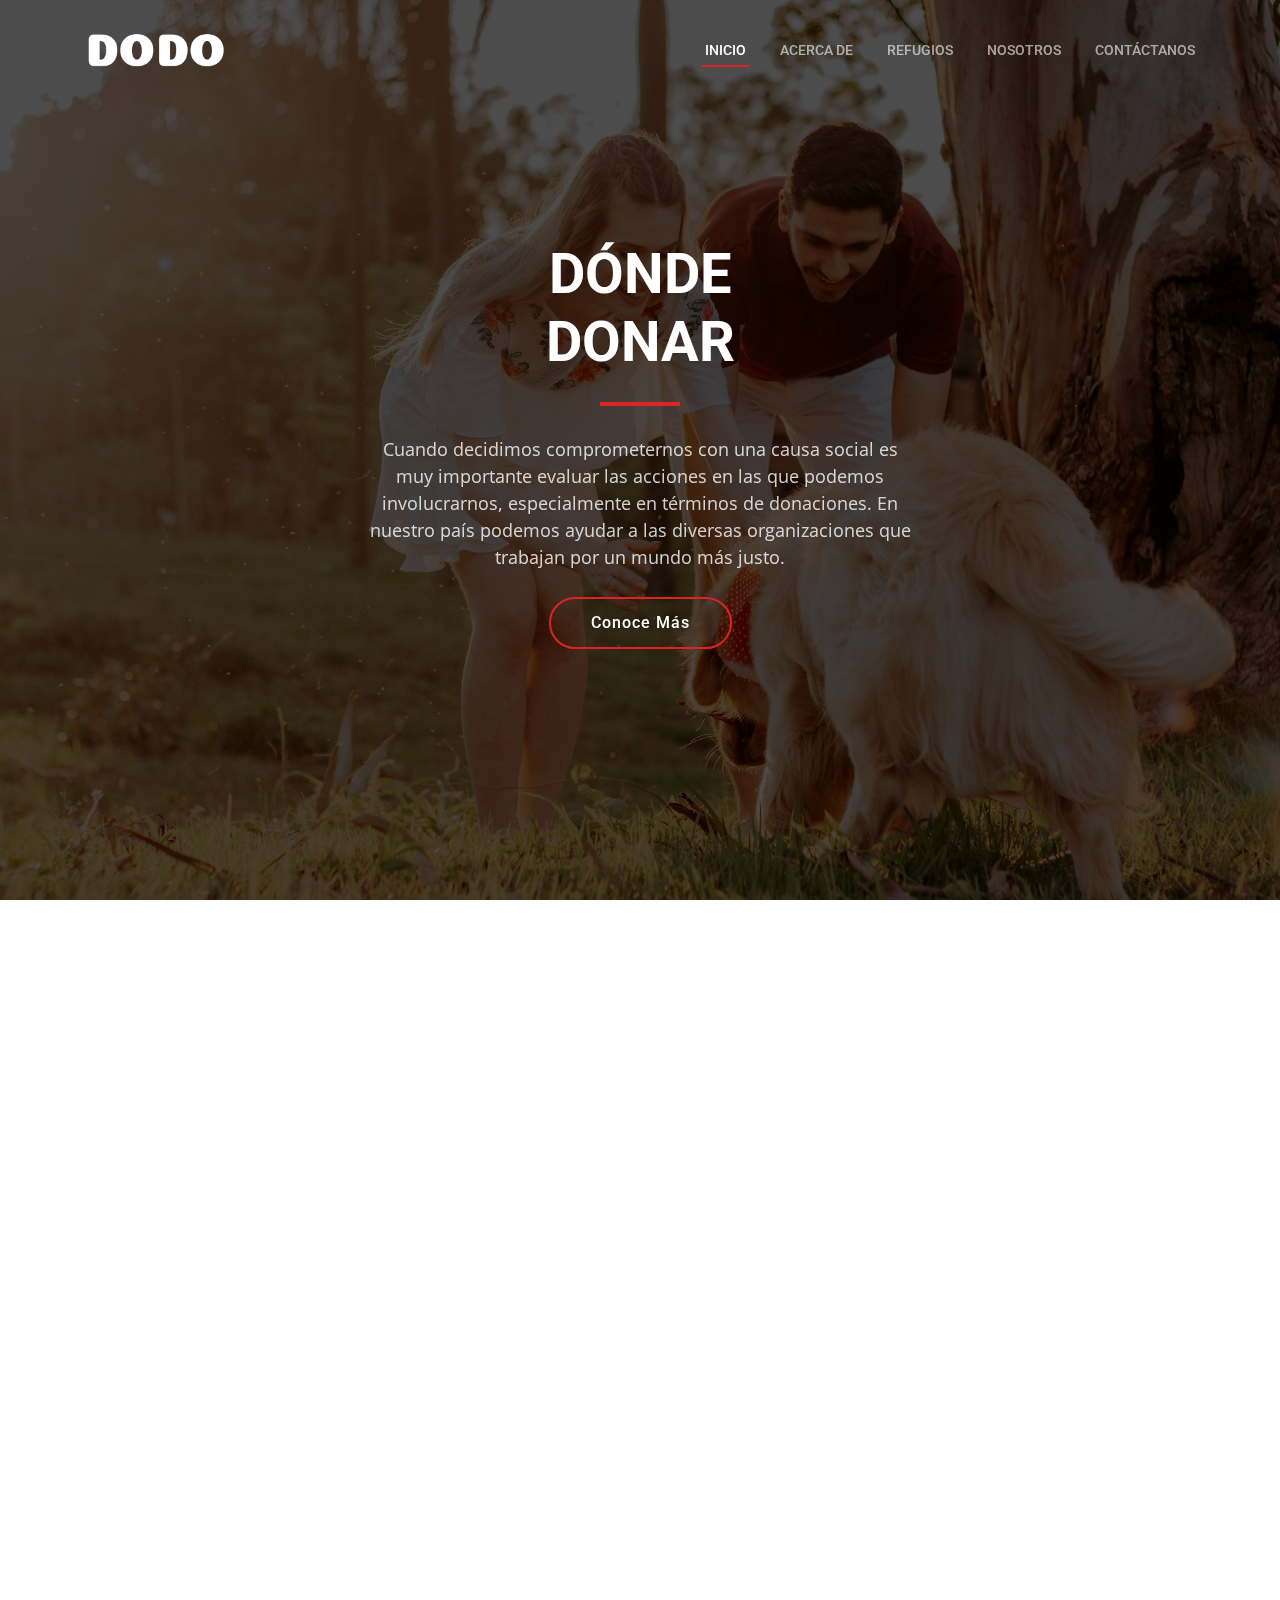
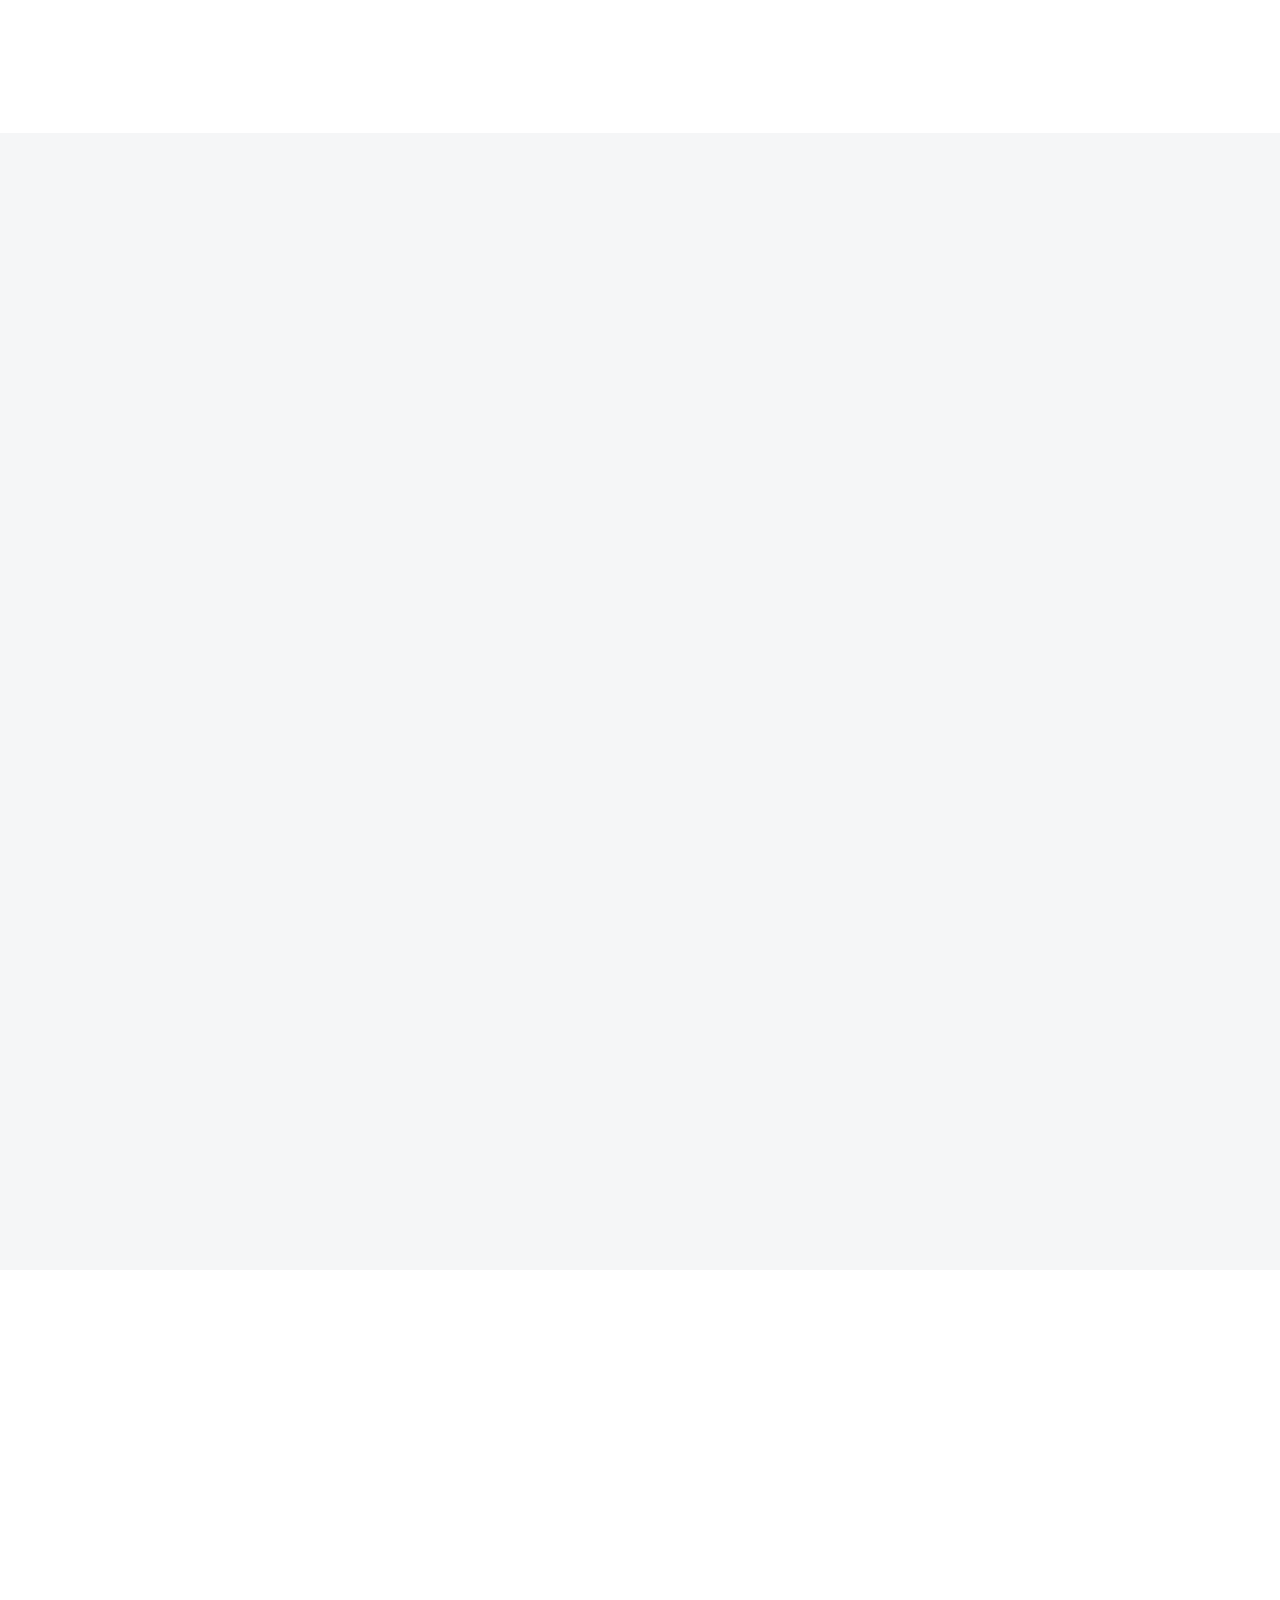
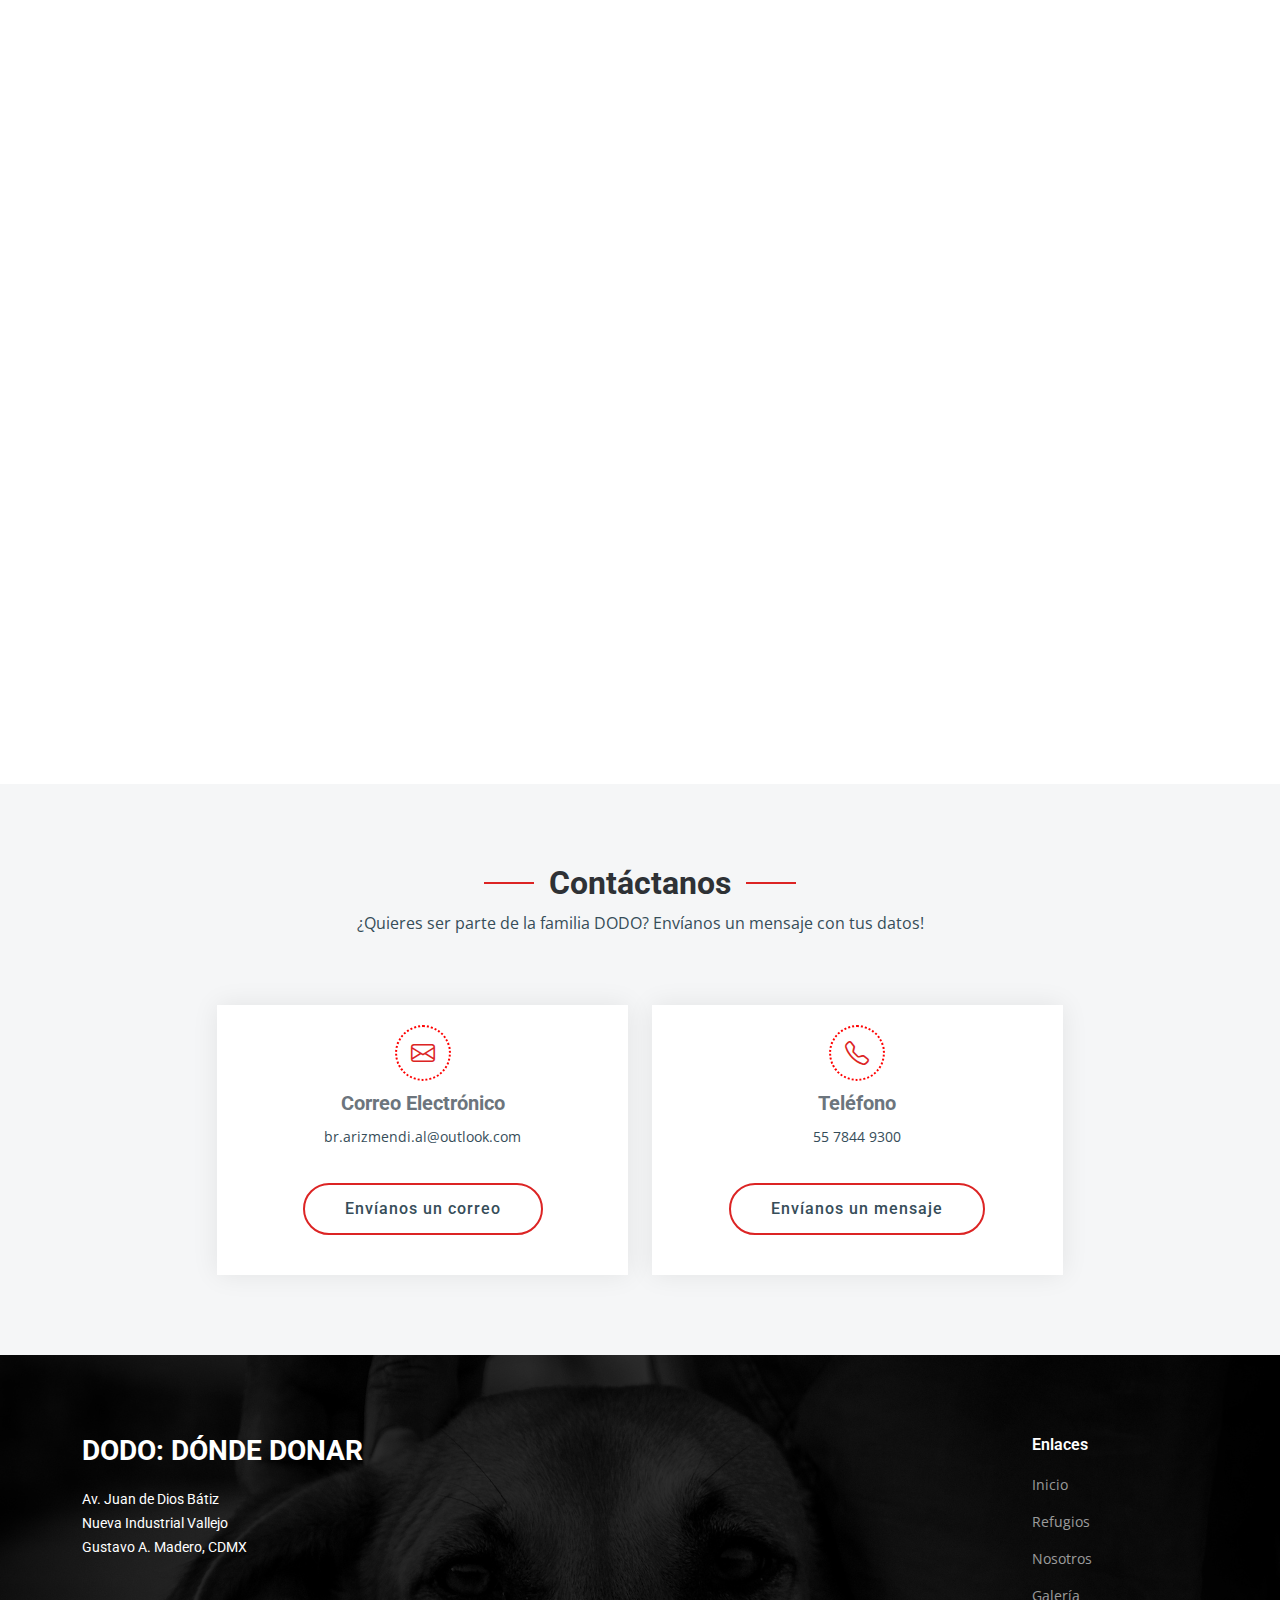
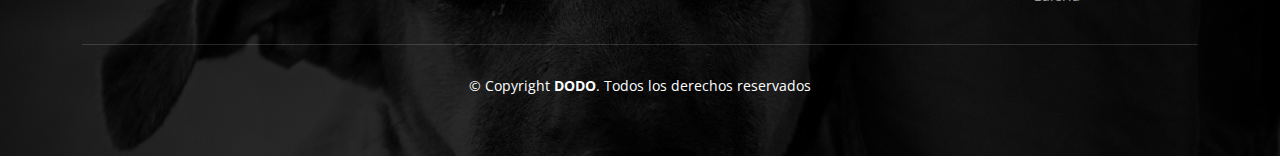
<file: index.html>
<!DOCTYPE html>
<html lang="en">

<head>
  <meta charset="utf-8">
  <meta content="width=device-width, initial-scale=1.0" name="viewport">

  <title>DODO - Dónde Donar</title>
  <meta content="" name="description">
  <meta content="" name="keywords">

  <!-- Favicons -->
  <link href="assets/img/favicon.png" rel="icon">
  <link href="assets/img/apple-touch-icon.png" rel="apple-touch-icon">

  <!-- Google Fonts -->
  <link rel="preconnect" href="https://fonts.googleapis.com">
  <link rel="preconnect" href="https://fonts.gstatic.com" crossorigin>
  <link
    href="https://fonts.googleapis.com/css2?family=Open+Sans:ital,wght@0,300;0,400;0,500;0,600;0,700;1,300;1,400;1,600;1,700&family=Roboto:ital,wght@0,300;0,400;0,500;0,600;0,700;1,300;1,400;1,500;1,600;1,700&family=Work+Sans:ital,wght@0,300;0,400;0,500;0,600;0,700;1,300;1,400;1,500;1,600;1,700&display=swap"
    rel="stylesheet">

  <!-- Vendor CSS Files -->
  <link href="assets/vendor/bootstrap/css/bootstrap.min.css" rel="stylesheet">
  <link href="assets/vendor/bootstrap-icons/bootstrap-icons.css" rel="stylesheet">
  <link href="assets/vendor/fontawesome-free/css/all.min.css" rel="stylesheet">
  <link href="assets/vendor/aos/aos.css" rel="stylesheet">
  <link href="assets/vendor/glightbox/css/glightbox.min.css" rel="stylesheet">
  <link href="assets/vendor/swiper/swiper-bundle.min.css" rel="stylesheet">

  <!-- Template Main CSS File -->
  <link href="assets/css/main.css" rel="stylesheet">

  <!-- =======================================================
  * Template Name: UpConstruction - v1.3.0
  * Template URL: https://bootstrapmade.com/upconstruction-bootstrap-construction-website-template/
  * Author: BootstrapMade.com
  * License: https://bootstrapmade.com/license/
  ======================================================== -->
</head>

<body>

  <!-- Header -->
  <header id="header" class="header d-flex align-items-center">

    <div class="container-fluid container-xl d-flex align-items-center justify-content-between">

      <a href="index.html" class="logo d-flex align-items-center">
        <img src="assets/img/header/dodoWhiteHeader.png" alt="">
      </a>

      <i class="mobile-nav-toggle mobile-nav-show bi bi-list"></i>
      <i class="mobile-nav-toggle mobile-nav-hide d-none bi bi-x"></i>

      <nav id="navbar" class="navbar">
        <ul>
          <li><a href="index.html" class="active">Inicio</a></li>
          <li><a href="#about">Acerca De</a></li>
          <li><a href="#features">Refugios</a></li>
          <li><a href="#team">Nosotros</a></li>
          <li><a href="#contact">Contáctanos</a></li>
        </ul>
      </nav>

    </div>

  </header>
  <!-- Termina Header -->

  <!-- Hero -->
  <section id="hero" class="hero">
    <div class="info d-flex align-items-center">
      <div class="container">
        <div class="row justify-content-center">
          <div class="col-lg-6 text-center">

            <h2 data-aos="fade-down">DÓNDE<br><span>DONAR</span></h2>
            <p data-aos="fade-up">Cuando decidimos comprometernos con una causa social es muy importante evaluar las acciones en las que podemos involucrarnos, especialmente en términos de donaciones. En nuestro país podemos ayudar a las diversas organizaciones que trabajan por un mundo más justo.</p>
            <a data-aos="fade-up" data-aos-delay="200" href="#about" class="btn-get-started">Conoce Más</a>

          </div>
        </div>
      </div>
    </div>

    <div id="hero-carousel" class="carousel slide" data-bs-ride="carousel" data-bs-interval="5000">

      <div class="carousel-item active" style="background-image: url(assets/img/hero-carousel/1.jpg)">
      </div>
      <div class="carousel-item" style="background-image: url(assets/img/hero-carousel/2.jpg)"></div>
      <div class="carousel-item" style="background-image: url(assets/img/hero-carousel/3.jpg)"></div>
      <div class="carousel-item" style="background-image: url(assets/img/hero-carousel/4.jpg)"></div>
      <div class="carousel-item" style="background-image: url(assets/img/hero-carousel/5.jpg)"></div>

      <a class="carousel-control-prev" href="#hero-carousel" role="button" data-bs-slide="prev">
        <span class="carousel-control-prev-icon bi bi-chevron-left" aria-hidden="true"></span>
      </a>

      <a class="carousel-control-next" href="#hero-carousel" role="button" data-bs-slide="next">
        <span class="carousel-control-next-icon bi bi-chevron-right" aria-hidden="true"></span>
      </a>

    </div>

  </section>
  <!-- Termina Hero -->

  <!-- Main -->
  <main id="main">

    <!-- Acerca de -->
    <section id="about" class="about">

      <div class="container" data-aos="fade-up">

        <div class="row position-relative">

          <div class="col-lg-7 about-img" style="background-image: url(assets/img/acercaDe.jpg);"></div>

          <div class="col-lg-7">
            <h2>Acerca De</h2>

            <div class="our-story">

              <h3>Nuestra Historia</h3>
              <p>DoDo nace una pregunta sencilla, pero que nos costó trabajo responder: “¿Dónde podemos donar?”, de ahí proviene nuestro objetivo el cual es tener de una forma mucho más accesible la información, para que todas las personas puedan estar enteradas de los lugares dónde se pueden hacer donativos a centros dónde cuidan a los animales.</p>
              <br>

              <p>En DoDo queremos incentivar a las personas a las donaciones, por eso queremos abarcar todos los lugares posibles, porque al final de día, nunca sabes si hay un refugio, más cerca de donde estas.</p>
              <br> 

            </div>

          </div>

        </div>

      </div>

    </section>
    <!-- Termina Acerca de -->

    <!-- Refugios -->
    <section id="features" class="features section-bg">

      <div class="container" data-aos="fade-up">

        <!-- Elementos de Navegación -->
        <ul class="nav nav-tabs row  g-2 d-flex justify-content-center">

          <!-- Elemento de Navegación -- Miguel Hidalgo -->
          <li class="nav-item col-2">
            <a class="nav-link active show" data-bs-toggle="tab" data-bs-target="#tab-1">
              <h4>Miguel Hidalgo</h4>
            </a>
          </li>
          <!-- Termina Elemento de Navegación -- Miguel Hidalgo -->

          <!-- Elemento de Navegación -- Gustavo A. Madero -->
          <li class="nav-item col-2">
            <a class="nav-link" data-bs-toggle="tab" data-bs-target="#tab-2">
              <h4>Gustavo A. Madero</h4>
            </a>
          </li>
          <!-- Termina Elemento de Navegación -- Gustavo A. Madero -->

          <!-- Elemento de Navegación -- Cuauhtémoc -->
          <li class="nav-item col-2">
            <a class="nav-link" data-bs-toggle="tab" data-bs-target="#tab-3">
              <h4>Cuauhtémoc</h4>
            </a>
          </li>
          <!-- Termina Elemento de Navegación -- Cuauhtémoc -->

          <!-- Elemento de Navegación -- Coyoacán -->
          <li class="nav-item col-2">
            <a class="nav-link" data-bs-toggle="tab" data-bs-target="#tab-4">
              <h4>Coyoacán</h4>
            </a>
          </li>
          <!-- Termina Elemento de Navegación -- Coyoacán -->

          <!-- Elemento de Navegación -- Benito Juárez -->
          <li class="nav-item col-2">
            <a class="nav-link" data-bs-toggle="tab" data-bs-target="#tab-5">
              <h4>Benito Juárez</h4>
            </a>
          </li>
          <!-- Termina Elemento de Navegación -- Benito Juárez -->

        </ul>
        <!-- Termina Elementos de Navegación -->

        <!-- Contenido -->
        <div class="tab-content">

          <!-- Contenido Miguel Hidalgo -->
          <div class="tab-pane active show" id="tab-1">

            <!-- Contenido Row -->
            <div class="row">

              <!-- Carousel Completo -->
              <div id="carouselMiguelHidalgo" class="carousel carousel-dark" data-bs-interval="false">

                <div class="carousel-indicators">

                  <button type=button data-bs-target="#carouselMiguelHidalgo" data-bs-slide-to="0" class="active"
                    aria-current="true" aria-label="AdoptandoUnCorazonCanino"></button>
                  <button type="button" data-bs-target="#carouselMiguelHidalgo" data-bs-slide-to="1"
                    aria-label="Gatilandia"></button>

                </div>

                <!-- Carousel Interior -->
                <div class="carousel-inner">

                  <!-- Lamina Miguel Hidalgo No. 1 -->
                  <div class="carousel-item active contact">

                    <!-- Div Contenedor -->
                    <div class="container" data-aos="fade-up" data-aos-delay="100">
        
                      <!-- Div Superior -->
                      <div class="row gy-4">

                        <!-- Dirección -->
                        <div class="col-lg-4">

                          <div class="info-item  d-flex flex-column justify-content-center align-items-center">
                            <i class="bi bi-map"></i>
                            <h4>Dirección</h4>
                            <p>Gutenberg 61b, Verónica Anzúres, Miguel Hidalgo <br> 11300 Ciudad de México, CDMX</p>
                          </div>

                        </div>
                        <!-- Termina Dirección -->
        
                        <!-- Correo -->
                        <div class="col-lg-4 col-md-6">

                          <div class="info-item d-flex flex-column justify-content-center align-items-center">
                            <i class="bi bi-envelope"></i>
                            <h4>Correo Electrónico</h4>
                            <p>adoptandouncorazoncanino@gmail.com</p>
                            <br>
                          </div>

                        </div>
                        <!-- Termina Correo -->
        
                        <!-- Teléfono -->
                        <div class="col-lg-4 col-md-6">

                          <div class="info-item  d-flex flex-column justify-content-center align-items-center">
                            <i class="bi bi-telephone"></i>
                            <h4>Teléfono</h4>
                            <p>55 5260 2503</p>
                            <br>
                          </div>

                        </div>
                        <!-- Termina Teléfono -->

                      </div>
                      <!-- Termina Div Superior -->
        
                      <!-- Div Inferior -->
                      <div class="row gy-4 mt-1 d-flex justify-content-center">

                        <!-- Descripción -->
                        <div class="col-lg-11 d-flex align-items-center">

                          <div class="row php-email-form justify-content-center">

                            <div class="col-lg-12 d-flex justify-content-center">
                              <div class="text-center">
                                <h4>Adoptando Un Corazón Canino</h4>
                                <p>Veterinaria, estética canina, centro de adopciones de perros y gatos, hotel para mascotas.</p>
                                <p>Lunes a Sábado - 10 : 00 am a 7 : 00 pm</p>
                                <p>Domingos - 9 : 00 am a 3 : 30 pm</p>
                              </div>
                            </div>
                            
                            <div class="col-lg-12 d-flex justify-content-center mt-3">
                              <div class="social-links d-flex">
                                <a href="https://mobile.twitter.com/acorazoncanino" target="_blank" class="d-flex align-items-center justify-content-center"><i class="bi bi-twitter"></i></a>
                                <a href="https://www.facebook.com/adoptandouncorazoncanino/" target="_blank" class="d-flex align-items-center justify-content-center"><i class="bi bi-facebook"></i></a>
                                <a href="https://www.instagram.com/adoptandouncorazon/" target="_blank" class="d-flex align-items-center justify-content-center"><i class="bi bi-instagram"></i></a>
                              </div>
                            </div>

                          </div>  

                        </div>
                        <!-- Termina Descripción -->
        
                        <!-- Mapa -->
                        <div class="col-lg-12 ">

                          <iframe src="https://www.google.com/maps/embed?pb=!1m14!1m8!1m3!1d15049.921188498482!2d-99.18376567285138!3d19.434848287439344!3m2!1i1024!2i768!4f13.1!3m3!1m2!1s0x0%3A0x8b343610751a696a!2sAdoptando%20un%20Coraz%C3%B3n%20Canino!5e0!3m2!1sen!2smx!4v1673973987659!5m2!1sen!2smx" width="100%" height="384px" style="border:0;" allowfullscreen="" loading="lazy" referrerpolicy="no-referrer-when-downgrade"></iframe>

                        </div>
                        <!-- Termina Mapa -->
        
                      </div>
                      <!-- Termina Div Inferior -->
        
                    </div>
                    <!-- Div Contenedor -->

                  </div>
                  <!-- Termina Lámina Miguel Hidalgo No. 1 -->

                  <!-- Lamina Miguel Hidalgo No. 2 -->
                  <div class="carousel-item contact">

                    <!-- Div Contenedor -->
                    <div class="container" data-aos="fade-up" data-aos-delay="100">
        
                      <!-- Div Superior -->
                      <div class="row gy-4">

                        <!-- Dirección -->
                        <div class="col-lg-4">

                          <div class="info-item  d-flex flex-column justify-content-center align-items-center">
                            <i class="bi bi-map"></i>
                            <h4>Dirección</h4>
                            <p>Av. Ejército Nacional 613, Polanco, Miguel Hidalgo <br> 11520 Ciudad de México, CDMX</p>
                          </div>

                        </div>
                        <!-- Termina Dirección -->
        
                        <!-- Correo -->
                        <div class="col-lg-4 col-md-6">

                          <div class="info-item d-flex flex-column justify-content-center align-items-center">
                            <i class="bi bi-envelope"></i>
                            <h4>Correo Electrónico</h4>
                            <p>mary.gatilandia@hotmail.com</p>
                            <br>
                          </div>

                        </div>
                        <!-- Termina Correo -->
        
                        <!-- Teléfono -->
                        <div class="col-lg-4 col-md-6">

                          <div class="info-item  d-flex flex-column justify-content-center align-items-center">
                            <i class="bi bi-telephone"></i>
                            <h4>Teléfono</h4>
                            <p>55 1684 3902</p>
                            <br>
                          </div>

                        </div>
                        <!-- Termina Teléfono -->

                      </div>
                      <!-- Termina Div Superior -->
        
                      <!-- Div Inferior -->
                      <div class="row gy-4 mt-1 d-flex justify-content-center">

                        <!-- Descripción -->
                        <div class="col-lg-11 d-flex align-items-center">

                          <div class="row php-email-form justify-content-center">

                            <div class="col-lg-12 d-flex justify-content-center">
                              <div class="text-center">
                                <h4>Gatilandia</h4>
                                <p>En Gatilandia nos dedicamos a cuidar, rescatar y buscar hogar a más de 250 gatos.</p>
                                <p>Lunes a Sábado - 10 : 00 am a 3 : 00 pm</p>
                                <p>Domingos - 11 : 00 am a 3 : 00 pm</p>
                              </div>
                            </div>
                            
                            <div class="col-lg-12 d-flex justify-content-center mt-3">
                              <div class="social-links d-flex">
                                <!-- <a href="https://mobile.twitter.com/acorazoncanino" target="_blank" class="d-flex align-items-center justify-content-center"><i class="bi bi-twitter"></i></a> -->
                                <a href="https://www.facebook.com/Gatilandia/?locale=es_LA" target="_blank" class="d-flex align-items-center justify-content-center"><i class="bi bi-facebook"></i></a>
                                <a href="https://www.instagram.com/cats.gatilandia/?fbclid=IwAR0gbuewYRvhiklbaeKhiXsUknAre5CNa9zdbhUYAAgNZIKEmYuG0nBNiM4" target="_blank" class="d-flex align-items-center justify-content-center"><i class="bi bi-instagram"></i></a>
                              </div>
                            </div>

                          </div>  

                        </div>
                        <!-- Termina Descripción -->
        
                        <!-- Mapa -->
                        <div class="col-lg-12 ">

                          <iframe src="https://www.google.com/maps/embed?pb=!1m14!1m8!1m3!1d15049.53097082265!2d-99.1987835!3d19.4390582!3m2!1i1024!2i768!4f13.1!3m3!1m2!1s0x0%3A0x7954b7702ae7a8ab!2sgatilandia!5e0!3m2!1sen!2smx!4v1673979159857!5m2!1sen!2smx" width="100%" height="384px" style="border:0;" allowfullscreen="" loading="lazy" referrerpolicy="no-referrer-when-downgrade"></iframe>

                        </div>
                        <!-- Termina Mapa -->
        
                      </div>
                      <!-- Termina Div Inferior -->
        
                    </div>
                    <!-- Div Contenedor -->

                  </div>
                  <!-- Termina Lámina Miguel Hidalgo No. 2 -->

                </div>
                <!-- Termina Carousel Interior -->

                <!-- Carousel Exterior - Controles -->
                <button class="carousel-control-prev" type="button" data-bs-target="#carouselMiguelHidalgo"
                  data-bs-slide="prev">
                  <span class="carousel-control-prev-icon" aria-hidden="true"></span>
                  <span class="visually-hidden">Previous</span>
                </button>
                <button class="carousel-control-next" type="button" data-bs-target="#carouselMiguelHidalgo"
                  data-bs-slide="next">
                  <span class="carousel-control-next-icon" aria-hidden="true"></span>
                  <span class="visually-hidden">Next</span>
                </button>
                <!-- Termina Carousel Exterior - Controles -->

              </div>
              <!-- Termina Carousel Completo -->

            </div>
            <!-- Termina Contenido Row -->

          </div>
          <!-- Termina Contenido Miguel Hidalgo -->

          <!-- Contenido Gustavo A. Madero  -->
          <div class="tab-pane show" id="tab-2">

            <!-- Contenido Row -->
            <div class="row">

              <!-- Carousel Completo -->
              <div id="carouselGAM" class="carousel carousel-dark" data-bs-interval="false">

                <div class="carousel-indicators">

                  <button type=button data-bs-target="#carouselGAM" data-bs-slide-to="0" class="active"
                    aria-current="true" aria-label="AcopioManadaSan"></button>
                  <button type="button" data-bs-target="#carouselGAM" data-bs-slide-to="1"
                    aria-label="ProteccionAlPerroCallejero"></button>

                </div>

                <!-- Carousel Interior -->
                <div class="carousel-inner">

                  <!-- Lamina Gustavo A. Madero No. 1 -->
                  <div class="carousel-item active contact">

                    <!-- Div Contenedor -->
                    <div class="container" data-aos="fade-up" data-aos-delay="100">
        
                      <!-- Div Superior -->
                      <div class="row gy-4">

                        <!-- Dirección -->
                        <div class="col-lg-4">

                          <div class="info-item  d-flex flex-column justify-content-center align-items-center">
                            <i class="bi bi-map"></i>
                            <h4>Dirección</h4>
                            <p>Av. 604 145, San Juan de Aragón IV, Gustavo A. Madero <br> 07979 Ciudad de México, CDMX</p>
                          </div>

                        </div>
                        <!-- Termina Dirección -->
        
                        <!-- Correo -->
                        <div class="col-lg-4 col-md-6">

                          <div class="info-item d-flex flex-column justify-content-center align-items-center">
                            <i class="bi bi-envelope"></i>
                            <h4>Correo Electrónico</h4>
                            <p>manadasan@hotmail.com</p>
                            <br>
                          </div>

                        </div>
                        <!-- Termina Correo -->
        
                        <!-- Teléfono -->
                        <div class="col-lg-4 col-md-6">

                          <div class="info-item  d-flex flex-column justify-content-center align-items-center">
                            <i class="bi bi-telephone"></i>
                            <h4>Teléfono</h4>
                            <p>55 6774 7709</p>
                            <br>
                          </div>

                        </div>
                        <!-- Termina Teléfono -->

                      </div>
                      <!-- Termina Div Superior -->
        
                      <!-- Div Inferior -->
                      <div class="row gy-4 mt-1 d-flex justify-content-center">

                        <!-- Descripción -->
                        <div class="col-lg-11 d-flex align-items-center">

                          <div class="row php-email-form justify-content-center">

                            <div class="col-lg-12 d-flex justify-content-center">
                              <div class="text-center">
                                <h4>Acopio Manada San</h4>
                                <p>Manada San es un hogar temporal para perros que han sido rescatados en condiciones deplorables.</p>
                                <p>Lunes a Sábado - 12 : 00 pm a 6 : 00 pm</p>
                                <p>Domingos - Cerrado</p>
                              </div>
                            </div>
                            
                            <div class="col-lg-12 d-flex justify-content-center mt-3">
                              <div class="social-links d-flex">
                                <!-- <a href="https://mobile.twitter.com/acorazoncanino" target="_blank" class="d-flex align-items-center justify-content-center"><i class="bi bi-twitter"></i></a> -->
                                <a href="https://www.facebook.com/ManadaSan/" target="_blank" class="d-flex align-items-center justify-content-center"><i class="bi bi-facebook"></i></a>
                                <a href="https://www.instagram.com/manadasanalberguecanino/?hl=en" target="_blank" class="d-flex align-items-center justify-content-center"><i class="bi bi-instagram"></i></a>
                              </div>
                            </div>

                          </div>  

                        </div>
                        <!-- Termina Descripción -->
        
                        <!-- Mapa -->
                        <div class="col-lg-12 ">

                          <iframe src="https://www.google.com/maps/embed?pb=!1m14!1m8!1m3!1d15048.368070668983!2d-99.0642129!3d19.4515991!3m2!1i1024!2i768!4f13.1!3m3!1m2!1s0x0%3A0xcec789c44d1bb30c!2sAcopio%20Manada%20San!5e0!3m2!1sen!2smx!4v1673981047468!5m2!1sen!2smx" width="100%" height="384px" style="border:0;" allowfullscreen="" loading="lazy" referrerpolicy="no-referrer-when-downgrade"></iframe>

                        </div>
                        <!-- Termina Mapa -->
        
                      </div>
                      <!-- Termina Div Inferior -->
        
                    </div>
                    <!-- Div Contenedor -->

                  </div>
                  <!-- Termina Lámina Gustavo A. Madero No. 1 -->

                  <!-- Lamina Gustavo A. Madero No. 2 -->
                  <div class="carousel-item contact">

                    <!-- Div Contenedor -->
                    <div class="container" data-aos="fade-up" data-aos-delay="100">
        
                      <!-- Div Superior -->
                      <div class="row gy-4">

                        <!-- Dirección -->
                        <div class="col-lg-4">

                          <div class="info-item  d-flex flex-column justify-content-center align-items-center">
                            <i class="bi bi-map"></i>
                            <h4>Dirección</h4>
                            <p>Cda. Venustiano Carranza 79, Cuautepec de Madero, GAM <br> 07200 Ciudad de México, CDMX</p>
                          </div>

                        </div>
                        <!-- Termina Dirección -->
        
                        <!-- Correo -->
                        <div class="col-lg-4 col-md-6">

                          <div class="info-item d-flex flex-column justify-content-center align-items-center">
                            <i class="bi bi-envelope"></i>
                            <h4>Correo Electrónico</h4>
                            <p>properroac@gmail.com</p>
                            <br>
                          </div>

                        </div>
                        <!-- Termina Correo -->
        
                        <!-- Teléfono -->
                        <div class="col-lg-4 col-md-6">

                          <div class="info-item  d-flex flex-column justify-content-center align-items-center">
                            <i class="bi bi-telephone"></i>
                            <h4>Teléfono</h4>
                            <p>55 6830 7432</p>
                            <br>
                          </div>

                        </div>
                        <!-- Termina Teléfono -->

                      </div>
                      <!-- Termina Div Superior -->
        
                      <!-- Div Inferior -->
                      <div class="row gy-4 mt-1 d-flex justify-content-center">

                        <!-- Descripción -->
                        <div class="col-lg-11 d-flex align-items-center">

                          <div class="row php-email-form justify-content-center">

                            <div class="col-lg-12 d-flex justify-content-center">
                              <div class="text-center">
                                <h4>Protección al Perro Callejero A.C.</h4>
                                <p>Protección del Perro Callejero, A.C.es una asociación sin fines de lucro, dedicada a promover el trato humanitario a todos los animales no humanos.</p>
                                <p>Lunes a Sábado - 11 : 00 am a 4 : 00 pm</p>
                                <p>Sábados - 11 : 00 am a 3 : 00 pm</p>
                                <p>Domingos - Cerrado</p>
                              </div>
                            </div>
                            
                            <div class="col-lg-12 d-flex justify-content-center mt-3">
                              <div class="social-links d-flex">
                                <!-- <a href="https://mobile.twitter.com/acorazoncanino" target="_blank" class="d-flex align-items-center justify-content-center"><i class="bi bi-twitter"></i></a> -->
                                <a href="https://www.facebook.com/properroac/" target="_blank" class="d-flex align-items-center justify-content-center"><i class="bi bi-facebook"></i></a>
                                <!-- <a href="https://www.instagram.com/cats.gatilandia/?fbclid=IwAR0gbuewYRvhiklbaeKhiXsUknAre5CNa9zdbhUYAAgNZIKEmYuG0nBNiM4" target="_blank" class="d-flex align-items-center justify-content-center"><i class="bi bi-instagram"></i></a> -->
                              </div>
                            </div>

                          </div>  

                        </div>
                        <!-- Termina Descripción -->
        
                        <!-- Mapa -->
                        <div class="col-lg-12 ">

                          <iframe src="https://www.google.com/maps/embed?pb=!1m14!1m8!1m3!1d15039.961414543774!2d-99.1397908!3d19.5420277!3m2!1i1024!2i768!4f13.1!3m3!1m2!1s0x0%3A0xffba8e719414560f!2sProtecci%C3%B3n%20del%20Perro%20Callejero%2C%20AC!5e0!3m2!1sen!2smx!4v1673982625989!5m2!1sen!2smx" width="100%" height="384px" style="border:0;" allowfullscreen="" loading="lazy" referrerpolicy="no-referrer-when-downgrade"></iframe>

                        </div>
                        <!-- Termina Mapa -->
        
                      </div>
                      <!-- Termina Div Inferior -->
        
                    </div>
                    <!-- Div Contenedor -->

                  </div>
                  <!-- Termina Lámina Gustavo A. Madero No. 2 -->

                </div>
                <!-- Termina Carousel Interior -->

                <!-- Carousel Exterior - Controles -->
                <button class="carousel-control-prev" type="button" data-bs-target="#carouselGAM"
                  data-bs-slide="prev">
                  <span class="carousel-control-prev-icon" aria-hidden="true"></span>
                  <span class="visually-hidden">Previous</span>
                </button>
                <button class="carousel-control-next" type="button" data-bs-target="#carouselGAM"
                  data-bs-slide="next">
                  <span class="carousel-control-next-icon" aria-hidden="true"></span>
                  <span class="visually-hidden">Next</span>
                </button>
                <!-- Termina Carousel Exterior - Controles -->

              </div>
              <!-- Termina Carousel Completo -->

            </div>
            <!-- Termina Contenido Row -->
          
          </div>
          <!-- Termina Contenido Gustavo A. Madero -->

          <!-- Contenido Cuautémoc -->
          <div class="tab-pane" id="tab-3">

             <!-- Contenido Row -->
             <div class="row">

              <!-- Carousel Completo -->
              <div id="carouselCuau" class="carousel carousel-dark" data-bs-interval="false">

                <div class="carousel-indicators">

                  <button type=button data-bs-target="#carouselCuau" data-bs-slide-to="0" class="active"
                    aria-current="true" aria-label="CambiaUnDestino"></button>
                  <button type="button" data-bs-target="#carouselCuau" data-bs-slide-to="1"
                    aria-label="AbrazosParaAyudar"></button>

                </div>

                <!-- Carousel Interior -->
                <div class="carousel-inner">

                  <!-- Lamina Cuautémoc No. 1 -->
                  <div class="carousel-item active contact">

                    <!-- Div Contenedor -->
                    <div class="container" data-aos="fade-up" data-aos-delay="100">
        
                      <!-- Div Superior -->
                      <div class="row gy-4">

                        <!-- Dirección -->
                        <div class="col-lg-4">

                          <div class="info-item  d-flex flex-column justify-content-center align-items-center">
                            <i class="bi bi-map"></i>
                            <h4>Dirección</h4>
                            <p>Av. Chapultepec 238, Roma Nte., Cuauhtémoc <br> 06700 Ciudad de México, CDMX</p>
                          </div>

                        </div>
                        <!-- Termina Dirección -->
        
                        <!-- Correo -->
                        <div class="col-lg-4 col-md-6">

                          <div class="info-item d-flex flex-column justify-content-center align-items-center">
                            <i class="bi bi-envelope"></i>
                            <h4>Correo Electrónico</h4>
                            <p>info@cambiaundestino.org</p>
                            <br>
                          </div>

                        </div>
                        <!-- Termina Correo -->
        
                        <!-- Teléfono -->
                        <div class="col-lg-4 col-md-6">

                          <div class="info-item  d-flex flex-column justify-content-center align-items-center">
                            <i class="bi bi-telephone"></i>
                            <h4>Teléfono</h4>
                            <p>55 5219 3610</p>
                            <br>
                          </div>

                        </div>
                        <!-- Termina Teléfono -->

                      </div>
                      <!-- Termina Div Superior -->
        
                      <!-- Div Inferior -->
                      <div class="row gy-4 mt-1 d-flex justify-content-center">

                        <!-- Descripción -->
                        <div class="col-lg-11 d-flex align-items-center">

                          <div class="row php-email-form justify-content-center">

                            <div class="col-lg-12 d-flex justify-content-center">
                              <div class="text-center">
                                <h4>Cambia un Destino</h4>
                                <p>Somos un programa sin fines de lucro de la Fundación Antonio Haghenbeck y de La Lama IAP que opera desde el año 2000 en la Ciudad de México.</p>
                                <p>Lunes a Sábado - 9 : 00 pm a 6 : 30 pm</p>
                                <p>Domingos - 10 : 00 am a 6 : 30 pm</p>
                              </div>
                            </div>
                            
                            <div class="col-lg-12 d-flex justify-content-center mt-3">
                              <div class="social-links d-flex">
                                <a href="https://twitter.com/cambiaundestino" target="_blank" class="d-flex align-items-center justify-content-center"><i class="bi bi-twitter"></i></a>
                                <a href="https://www.facebook.com/cambiaundestino" target="_blank" class="d-flex align-items-center justify-content-center"><i class="bi bi-facebook"></i></a>
                                <a href="https://www.instagram.com/cambiaundestino/" target="_blank" class="d-flex align-items-center justify-content-center"><i class="bi bi-instagram"></i></a>
                              </div>
                            </div>

                          </div>  

                        </div>
                        <!-- Termina Descripción -->
        
                        <!-- Mapa -->
                        <div class="col-lg-12 ">

                          <iframe src="https://www.google.com/maps/embed?pb=!1m14!1m8!1m3!1d15050.91531171216!2d-99.1603842!3d19.4241191!3m2!1i1024!2i768!4f13.1!3m3!1m2!1s0x0%3A0x27da21a3c524193b!2sCentro%20M%C3%A9dico%20Veterinario%20Cambia%20un%20Destino!5e0!3m2!1sen!2smx!4v1673985569106!5m2!1sen!2smx" width="100%" height="384px" style="border:0;" allowfullscreen="" loading="lazy" referrerpolicy="no-referrer-when-downgrade"></iframe>

                        </div>
                        <!-- Termina Mapa -->
        
                      </div>
                      <!-- Termina Div Inferior -->
        
                    </div>
                    <!-- Div Contenedor -->

                  </div>
                  <!-- Termina Lámina Cuautémoc Madero No. 1 -->

                  <!-- Lamina Cuautémoc No. 2 -->
                  <div class="carousel-item contact">

                    <!-- Div Contenedor -->
                    <div class="container" data-aos="fade-up" data-aos-delay="100">
        
                      <!-- Div Superior -->
                      <div class="row gy-4">

                        <!-- Dirección -->
                        <div class="col-lg-4">

                          <div class="info-item  d-flex flex-column justify-content-center align-items-center">
                            <i class="bi bi-map"></i>
                            <h4>Dirección</h4>
                            <p>Av. Juárez 14, Colonia Centro, Cuauhtémoc <br> 06000 Ciudad de México, CDMX</p>
                          </div>

                        </div>
                        <!-- Termina Dirección -->
        
                        <!-- Correo -->
                        <div class="col-lg-4 col-md-6">

                          <div class="info-item d-flex flex-column justify-content-center align-items-center">
                            <i class="bi bi-envelope"></i>
                            <h4>Correo Electrónico</h4>
                            <p>abrazosparaayudarmishis@gmail.com</p>
                            <br>
                          </div>

                        </div>
                        <!-- Termina Correo -->
        
                        <!-- Teléfono -->
                        <div class="col-lg-4 col-md-6">

                          <div class="info-item  d-flex flex-column justify-content-center align-items-center">
                            <i class="bi bi-telephone"></i>
                            <h4>Teléfono</h4>
                            <p>56 2722 5139</p>
                            <br>
                          </div>

                        </div>
                        <!-- Termina Teléfono -->

                      </div>
                      <!-- Termina Div Superior -->
        
                      <!-- Div Inferior -->
                      <div class="row gy-4 mt-1 d-flex justify-content-center">

                        <!-- Descripción -->
                        <div class="col-lg-11 d-flex align-items-center">

                          <div class="row php-email-form justify-content-center">

                            <div class="col-lg-12 d-flex justify-content-center">
                              <div class="text-center">
                                <h4>Abrazos para Ayduar A.C.</h4>
                                <p>Somos un refugio para animales en situación de calle y de maltrato.
                                  Los bañamos, vacunamos, esterilizamos y desparasitamos con el fin de que los quieran adoptar.</p>
                                <p>Lunes - Cerrado</p>
                                <p>Martes a Domingo - 10 : 00 am a 6 : 00 pm</p>
                              </div>
                            </div>
                            
                            <div class="col-lg-12 d-flex justify-content-center mt-3">
                              <div class="social-links d-flex">
                                <!-- <a href="https://mobile.twitter.com/acorazoncanino" target="_blank" class="d-flex align-items-center justify-content-center"><i class="bi bi-twitter"></i></a> -->
                                <a href="https://www.facebook.com/AbrazosparayudarAC/" target="_blank" class="d-flex align-items-center justify-content-center"><i class="bi bi-facebook"></i></a>
                                <a href="https://www.instagram.com/abrazos_para_ayudar_oficial/?hl=en" target="_blank" class="d-flex align-items-center justify-content-center"><i class="bi bi-instagram"></i></a>
                              </div>
                            </div>

                          </div>  

                        </div>
                        <!-- Termina Descripción -->
        
                        <!-- Mapa -->
                        <div class="col-lg-12 ">

                          <iframe src="https://www.google.com/maps/embed?pb=!1m14!1m8!1m3!1d15049.985728964111!2d-99.1416929!3d19.4341519!3m2!1i1024!2i768!4f13.1!3m3!1m2!1s0x0%3A0xfc294772447d9f34!2sAbrazos%20para%20Ayudar%20A.C.!5e0!3m2!1sen!2smx!4v1673985944354!5m2!1sen!2smx" width="100%" height="384px" style="border:0;" allowfullscreen="" loading="lazy" referrerpolicy="no-referrer-when-downgrade"></iframe>

                        </div>
                        <!-- Termina Mapa -->
        
                      </div>
                      <!-- Termina Div Inferior -->
        
                    </div>
                    <!-- Div Contenedor -->

                  </div>
                  <!-- Termina Lámina Cuautémoc No. 2 -->

                </div>
                <!-- Termina Carousel Interior -->

                <!-- Carousel Exterior - Controles -->
                <button class="carousel-control-prev" type="button" data-bs-target="#carouselCuau"
                  data-bs-slide="prev">
                  <span class="carousel-control-prev-icon" aria-hidden="true"></span>
                  <span class="visually-hidden">Previous</span>
                </button>
                <button class="carousel-control-next" type="button" data-bs-target="#carouselCuau"
                  data-bs-slide="next">
                  <span class="carousel-control-next-icon" aria-hidden="true"></span>
                  <span class="visually-hidden">Next</span>
                </button>
                <!-- Termina Carousel Exterior - Controles -->

              </div>
              <!-- Termina Carousel Completo -->

            </div>
            <!-- Termina Contenido Row -->

          </div>
          <!-- Termina Contenido Cuautémoc -->

          <!-- Contenido Coyoacán -->
          <div class="tab-pane" id="tab-4">

             <!-- Contenido Row -->
             <div class="row">

              <!-- Carousel Completo -->
              <div id="carouselCoyo" class="carousel carousel-dark" data-bs-interval="false">

                <div class="carousel-indicators">

                  <button type=button data-bs-target="#carouselCoyo" data-bs-slide-to="0" class="active"
                    aria-current="true" aria-label="Slide 1"></button>
                  <button type="button" data-bs-target="#carouselCoyo" data-bs-slide-to="1"
                    aria-label="Slide 2"></button>

                </div>

                <!-- Carousel Interior -->
                <div class="carousel-inner">

                  <!-- Lamina Coyoacán No. 1 -->
                  <div class="carousel-item active contact">

                    <!-- Div Contenedor -->
                    <div class="container" data-aos="fade-up" data-aos-delay="100">
        
                      <!-- Div Superior -->
                      <div class="row gy-4">

                        <!-- Dirección -->
                        <div class="col-lg-4">

                          <div class="info-item  d-flex flex-column justify-content-center align-items-center">
                            <i class="bi bi-map"></i>
                            <h4>Dirección</h4>
                            <p>Goméz Farías 8, Del Cármen, Coyoacán <br> 04100 Ciudad de México, CDMX</p>
                          </div>

                        </div>
                        <!-- Termina Dirección -->
        
                        <!-- Correo -->
                        <div class="col-lg-4 col-md-6">

                          <div class="info-item d-flex flex-column justify-content-center align-items-center">
                            <i class="bi bi-envelope"></i>
                            <h4>Correo Electrónico</h4>
                            <p>petmom@hotmail.com</p>
                            <br>
                          </div>

                        </div>
                        <!-- Termina Correo -->
        
                        <!-- Teléfono -->
                        <div class="col-lg-4 col-md-6">

                          <div class="info-item  d-flex flex-column justify-content-center align-items-center">
                            <i class="bi bi-telephone"></i>
                            <h4>Teléfono</h4>
                            <p>55 5484 8125</p>
                            <br>
                          </div>

                        </div>
                        <!-- Termina Teléfono -->

                      </div>
                      <!-- Termina Div Superior -->
        
                      <!-- Div Inferior -->
                      <div class="row gy-4 mt-1 d-flex justify-content-center">

                        <!-- Descripción -->
                        <div class="col-lg-11 d-flex align-items-center">

                          <div class="row php-email-form justify-content-center">

                            <div class="col-lg-12 d-flex justify-content-center">
                              <div class="text-center">
                                <h4>PetMom</h4>
                                <p>Tienda de accesorios y alimento para todo tipo de mascotas, estética y veterinaria. Centro de adopción.</p>
                                <p>Lunes a Domingo - 10 : 00 pm a 6 : 00 pm</p>
                              </div>
                            </div>
                            
                            <div class="col-lg-12 d-flex justify-content-center mt-3">
                              <div class="social-links d-flex">
                                <!-- <a href="https://twitter.com/cambiaundestino" target="_blank" class="d-flex align-items-center justify-content-center"><i class="bi bi-twitter"></i></a> -->
                                <a href="https://www.facebook.com/Petmomm/" target="_blank" class="d-flex align-items-center justify-content-center"><i class="bi bi-facebook"></i></a>
                                <a href="https://www.instagram.com/petmomm/?hl=en" target="_blank" class="d-flex align-items-center justify-content-center"><i class="bi bi-instagram"></i></a>
                              </div>
                            </div>

                          </div>  

                        </div>
                        <!-- Termina Descripción -->
        
                        <!-- Mapa -->
                        <div class="col-lg-12 ">

                          <iframe src="https://www.google.com/maps/embed?pb=!1m14!1m8!1m3!1d15057.728267424207!2d-99.1588523!3d19.3504356!3m2!1i1024!2i768!4f13.1!3m3!1m2!1s0x0%3A0x5e7cbefeedaf2603!2sPetmom!5e0!3m2!1sen!2smx!4v1673986918554!5m2!1sen!2smx" width="100%" height="384px" style="border:0;" allowfullscreen="" loading="lazy" referrerpolicy="no-referrer-when-downgrade"></iframe>

                        </div>
                        <!-- Termina Mapa -->
        
                      </div>
                      <!-- Termina Div Inferior -->
        
                    </div>
                    <!-- Div Contenedor -->

                  </div>
                  <!-- Termina Lámina Coyoacán Madero No. 1 -->

                  <!-- Lamina Coyoacán No. 2 -->
                  <div class="carousel-item contact">

                    <!-- Div Contenedor -->
                    <div class="container" data-aos="fade-up" data-aos-delay="100">
        
                      <!-- Div Superior -->
                      <div class="row gy-4">

                        <!-- Dirección -->
                        <div class="col-lg-12">

                          <div class="info-item  d-flex flex-column justify-content-center align-items-center">
                            <i class="bi bi-map"></i>
                            <h4>Dirección</h4>
                            <p>Av. Universidad, Copilco, Coyoacán <br> 04360 Ciudad de México, CDMX</p>
                          </div>

                        </div>
                        <!-- Termina Dirección -->
        
                        <!-- Correo -->
                        <!-- <div class="col-lg-4 col-md-6">

                          <div class="info-item d-flex flex-column justify-content-center align-items-center">
                            <i class="bi bi-envelope"></i>
                            <h4>Correo Electrónico</h4>
                            <p>abrazosparaayudarmishis@gmail.com</p>
                            <br>
                          </div>

                        </div> -->
                        <!-- Termina Correo -->
        
                        <!-- Teléfono -->
                        <!-- <div class="col-lg-4 col-md-6">

                          <div class="info-item  d-flex flex-column justify-content-center align-items-center">
                            <i class="bi bi-telephone"></i>
                            <h4>Teléfono</h4>
                            <p>56 2722 5139</p>
                            <br>
                          </div>

                        </div> -->
                        <!-- Termina Teléfono -->

                      </div>
                      <!-- Termina Div Superior -->
        
                      <!-- Div Inferior -->
                      <div class="row gy-4 mt-1 d-flex justify-content-center">

                        <!-- Descripción -->
                        <div class="col-lg-11 d-flex align-items-center">

                          <div class="row php-email-form justify-content-center">

                            <div class="col-lg-12 d-flex justify-content-center">
                              <div class="text-center">
                                <h4>Ayudando Perritos México</h4>
                                <p>Ayudamos a los perritos en todos los aspectos, y a las mascotas en general. <br>
                                  Nuestra Misión es Proveer un espacio especializado en la ayuda y bienestar de los perritos y mascotas.</p>
                              </div>
                            </div>
                            
                            <div class="col-lg-12 d-flex justify-content-center mt-3">
                              <div class="social-links d-flex">
                                <!-- <a href="https://mobile.twitter.com/acorazoncanino" target="_blank" class="d-flex align-items-center justify-content-center"><i class="bi bi-twitter"></i></a> -->
                                <a href="https://www.facebook.com/Ayudando.perritos.mexico/?ref=page_internal" target="_blank" class="d-flex align-items-center justify-content-center"><i class="bi bi-facebook"></i></a>
                                <!-- <a href="https://www.instagram.com/abrazos_para_ayudar_oficial/?hl=en" target="_blank" class="d-flex align-items-center justify-content-center"><i class="bi bi-instagram"></i></a> -->
                              </div>
                            </div>

                          </div>  

                        </div>
                        <!-- Termina Descripción -->
        
                        <!-- Mapa -->
                        <div class="col-lg-12 ">

                          <iframe src="https://www.google.com/maps/embed?pb=!1m14!1m8!1m3!1d15058.616840864897!2d-99.1820496!3d19.3408056!3m2!1i1024!2i768!4f13.1!3m3!1m2!1s0x0%3A0xf58880c0f4fc08ae!2sAyudando%20Perritos!5e0!3m2!1sen!2smx!4v1673996266391!5m2!1sen!2smx" width="100%" height="384px" style="border:0;" allowfullscreen="" loading="lazy" referrerpolicy="no-referrer-when-downgrade"></iframe>

                        </div>
                        <!-- Termina Mapa -->
        
                      </div>
                      <!-- Termina Div Inferior -->
        
                    </div>
                    <!-- Div Contenedor -->

                  </div>
                  <!-- Termina Lámina Coyoacán No. 2 -->

                </div>
                <!-- Termina Carousel Interior -->

                <!-- Carousel Exterior - Controles -->
                <button class="carousel-control-prev" type="button" data-bs-target="#carouselCoyo"
                  data-bs-slide="prev">
                  <span class="carousel-control-prev-icon" aria-hidden="true"></span>
                  <span class="visually-hidden">Previous</span>
                </button>
                <button class="carousel-control-next" type="button" data-bs-target="#carouselCoyo"
                  data-bs-slide="next">
                  <span class="carousel-control-next-icon" aria-hidden="true"></span>
                  <span class="visually-hidden">Next</span>
                </button>
                <!-- Termina Carousel Exterior - Controles -->

              </div>
              <!-- Termina Carousel Completo -->

            </div>
            <!-- Termina Contenido Row -->
            
          </div>
          <!-- Termina Contenido Coyoacán -->
          
          <!-- Contenido Benito Juárez -->
          <div class="tab-pane" id="tab-5">
            <!-- Contenido Row -->
            <div class="row">

              <!-- Carousel Completo -->
              <div id="carouselBJ" class="carousel carousel-dark" data-bs-interval="false">

                <div class="carousel-indicators">

                  <button type=button data-bs-target="#carouselBJ" data-bs-slide-to="0" class="active"
                    aria-current="true" aria-label="Slide 1"></button>
                  <button type="button" data-bs-target="#carouselBJ" data-bs-slide-to="1"
                    aria-label="Slide 2"></button>

                </div>

                <!-- Carousel Interior -->
                <div class="carousel-inner">

                  <!-- Lamina BJ No. 1 -->
                  <div class="carousel-item active contact">

                    <!-- Div Contenedor -->
                    <div class="container" data-aos="fade-up" data-aos-delay="100">
        
                      <!-- Div Superior -->
                      <div class="row gy-4">

                        <!-- Dirección -->
                        <div class="col-lg-4">

                          <div class="info-item  d-flex flex-column justify-content-center align-items-center">
                            <i class="bi bi-map"></i>
                            <h4>Dirección</h4>
                            <p>Av. Pirineos 120, Portáles Nte., Benito Juárez <br> 03300 Ciudad de México, CDMX</p>
                          </div>

                        </div>
                        <!-- Termina Dirección -->
        
                        <!-- Correo -->
                        <div class="col-lg-4 col-md-6">

                          <div class="info-item d-flex flex-column justify-content-center align-items-center">
                            <i class="bi bi-envelope"></i>
                            <h4>Correo Electrónico</h4>
                            <p>recepcion@pnamexico.com</p>
                            <br>
                          </div>

                        </div>
                        <!-- Termina Correo -->
        
                        <!-- Teléfono -->
                        <div class="col-lg-4 col-md-6">

                          <div class="info-item  d-flex flex-column justify-content-center align-items-center">
                            <i class="bi bi-telephone"></i>
                            <h4>Teléfono</h4>
                            <p>55 9131 9394</p>
                            <br>
                          </div>

                        </div>
                        <!-- Termina Teléfono -->

                      </div>
                      <!-- Termina Div Superior -->
        
                      <!-- Div Inferior -->
                      <div class="row gy-4 mt-1 d-flex justify-content-center">

                        <!-- Descripción -->
                        <div class="col-lg-11 d-flex align-items-center">

                          <div class="row php-email-form justify-content-center">

                            <div class="col-lg-12 d-flex justify-content-center">
                              <div class="text-center">
                                <h4>Protectora Nacional de Animales</h4>
                                <p>Asociación Civil ubicada en la Ciudad de México, dedicada a dar atención veterinaria para que puedas traer a tu mejor amigo :)</p>
                                <p>Lunes a Domingo - 9 : 00 pm a 6 : 00 pm</p>
                              </div>
                            </div>
                            
                            <div class="col-lg-12 d-flex justify-content-center mt-3">
                              <div class="social-links d-flex">
                                <a href="https://mobile.twitter.com/pnamexico" target="_blank" class="d-flex align-items-center justify-content-center"><i class="bi bi-twitter"></i></a>
                                <a href="https://www.facebook.com/pnamexico/" target="_blank" class="d-flex align-items-center justify-content-center"><i class="bi bi-facebook"></i></a>
                                <a href="https://www.instagram.com/pnamexico/" target="_blank" class="d-flex align-items-center justify-content-center"><i class="bi bi-instagram"></i></a>
                              </div>
                            </div>

                          </div>  

                        </div>
                        <!-- Termina Descripción -->
        
                        <!-- Mapa -->
                        <div class="col-lg-12 ">

                          <iframe src="https://www.google.com/maps/embed?pb=!1m14!1m8!1m3!1d15056.625273047623!2d-99.1487235!3d19.362383!3m2!1i1024!2i768!4f13.1!3m3!1m2!1s0x0%3A0x1f3d22c7ed8fa926!2sVeterinaria%20-%20Protectora%20Nacional%20de%20Animales!5e0!3m2!1sen!2smx!4v1673996634210!5m2!1sen!2smx" width="100%" height="384px" style="border:0;" allowfullscreen="" loading="lazy" referrerpolicy="no-referrer-when-downgrade"></iframe>

                        </div>
                        <!-- Termina Mapa -->
        
                      </div>
                      <!-- Termina Div Inferior -->
        
                    </div>
                    <!-- Div Contenedor -->

                  </div>
                  <!-- Termina Lámina BJ Madero No. 1 -->

                  <!-- Lamina BJ No. 2 -->
                  <div class="carousel-item contact">

                    <!-- Div Contenedor -->
                    <div class="container" data-aos="fade-up" data-aos-delay="100">
        
                      <!-- Div Superior -->
                      <div class="row gy-4">

                        <!-- Dirección -->
                        <div class="col-lg-4">

                          <div class="info-item  d-flex flex-column justify-content-center align-items-center">
                            <i class="bi bi-map"></i>
                            <h4>Dirección</h4>
                            <p>Xochicalco 95, Narvarte Pte., Benito Juárez <br> 03020 Ciudad de México, CDMX</p>
                          </div>

                        </div>
                        <!-- Termina Dirección -->
        
                        <!-- Correo -->
                        <div class="col-lg-4 col-md-6">

                          <div class="info-item d-flex flex-column justify-content-center align-items-center">
                            <i class="bi bi-envelope"></i>
                            <h4>Correo Electrónico</h4>
                            <p>enbuscadeunhogar@hotmail.com</p>
                            <br>
                          </div>

                        </div>
                        <!-- Termina Correo -->
        
                        <!-- Teléfono -->
                        <div class="col-lg-4 col-md-6">

                          <div class="info-item  d-flex flex-column justify-content-center align-items-center">
                            <i class="bi bi-telephone"></i>
                            <h4>Teléfono</h4>
                            <p>55 2498 0407</p>
                            <br>
                          </div>

                        </div>
                        <!-- Termina Teléfono -->

                      </div>
                      <!-- Termina Div Superior -->
        
                      <!-- Div Inferior -->
                      <div class="row gy-4 mt-1 d-flex justify-content-center">

                        <!-- Descripción -->
                        <div class="col-lg-11 d-flex align-items-center">

                          <div class="row php-email-form justify-content-center">

                            <div class="col-lg-12 d-flex justify-content-center">
                              <div class="text-center">
                                <h4>En Busca de un Hogar</h4>
                                <p>Somos un grupo de perros y gatos que fuimos rescatados de morir en la calle o en manos de personas sin corazón. Esperamos una nueva oportunidad. ADÓPTANOS</p>
                              </div>
                            </div>
                            
                            <div class="col-lg-12 d-flex justify-content-center mt-3">
                              <div class="social-links d-flex">
                                <a href="https://mobile.twitter.com/buscadeunhogar" target="_blank" class="d-flex align-items-center justify-content-center"><i class="bi bi-twitter"></i></a>
                                <a href="https://www.facebook.com/perrosygatosenbuscadeunhogar/" target="_blank" class="d-flex align-items-center justify-content-center"><i class="bi bi-facebook"></i></a>
                                <!-- <a href="https://www.instagram.com/abrazos_para_ayudar_oficial/?hl=en" target="_blank" class="d-flex align-items-center justify-content-center"><i class="bi bi-instagram"></i></a> -->
                              </div>
                            </div>

                          </div>  

                        </div>
                        <!-- Termina Descripción -->
        
                        <!-- Mapa -->
                        <div class="col-lg-12 ">

                          <iframe src="https://www.google.com/maps/embed?pb=!1m14!1m8!1m3!1d15053.293757643663!2d-99.1537556!3d19.3984263!3m2!1i1024!2i768!4f13.1!3m3!1m2!1s0x0%3A0xeb44c4c39b448a77!2sEn%20Busca%20De%20Un%20Hogar!5e0!3m2!1sen!2smx!4v1673997032622!5m2!1sen!2smx" width="100%" height="384px" style="border:0;" allowfullscreen="" loading="lazy" referrerpolicy="no-referrer-when-downgrade"></iframe>

                        </div>
                        <!-- Termina Mapa -->
        
                      </div>
                      <!-- Termina Div Inferior -->
        
                    </div>
                    <!-- Div Contenedor -->

                  </div>
                  <!-- Termina Lámina BJ No. 2 -->

                </div>
                <!-- Termina Carousel Interior -->

                <!-- Carousel Exterior - Controles -->
                <button class="carousel-control-prev" type="button" data-bs-target="#carouselBJ"
                  data-bs-slide="prev">
                  <span class="carousel-control-prev-icon" aria-hidden="true"></span>
                  <span class="visually-hidden">Previous</span>
                </button>
                <button class="carousel-control-next" type="button" data-bs-target="#carouselBJ"
                  data-bs-slide="next">
                  <span class="carousel-control-next-icon" aria-hidden="true"></span>
                  <span class="visually-hidden">Next</span>
                </button>
                <!-- Termina Carousel Exterior - Controles -->

              </div>
              <!-- Termina Carousel Completo -->

            </div>
            <!-- Termina Contenido Row -->

          </div>
          <!-- Termina Contenido Benito Juárez -->

        </div>
        <!-- Termina Contenido -->

      </div>
    </section>
    <!-- Termina Refugios -->

    <!-- Nosotros -->
    <section id="team" class="team">

      <div class="container" data-aos="fade-up">
    
        <div class="section-header">
          <h2>Nosotros</h2>
          <p>Te compartimos nuestra experiencia con este proyecto para que nos puedas conocer mejor.</p>
        </div>
    
        <div class="row gy-5">
    
          <!-- Jorge Ortega -->
          <div class="col-lg-4 col-md-6 member" data-aos="fade-up" data-aos-delay="100">
            <div class="member-img">
              <img src="assets/img/team/jorge.jpg" class="img-fluid" alt="">
            </div>
            <div class="member-info text-center">
              <h4>Jorge Ortega</h4>
              <span>21 años</span>
              <p>Ir al refugio de perros me hizo dar cuenta de lo mucho que puede llegar a necesitar el apoyo este tipo de lugares, la sensación de ayudar a otros es maravillosa.</p>
            </div>
          </div>
          <!-- Termina Jorge Ortega -->
    
          <!-- Brian Arizmendi -->
          <div class="col-lg-4 col-md-6 member" data-aos="fade-up" data-aos-delay="600">
            <div class="member-img">
              <img src="assets/img/team/brian.JPG" class="img-fluid" alt="">
            </div>
            <div class="member-info text-center">
              <h4>Brian Arizmendi</h4>
              <span>23 años</span>
              <p>Desarrollar la página web me hizo dar cuenta de que lugares que de verdad ayudan no tiene el reconocimiento que merecen. Como padre de 3 perros adoptados me siento genial!</p>
            </div>
          </div>
          <!-- Termina Brian Arizmendi -->

          <!-- Ricardo Rodríguez -->
          <div class="col-lg-4 col-md-6 member" data-aos="fade-up" data-aos-delay="600">
            <div class="member-img">
              <img src="assets/img/team/richi.jpg" class="img-fluid" alt="">
            </div>
            <div class="member-info text-center">
              <h4>Ricardo Rodríguez</h4>
              <span>22 años</span>
              <p>Haber participado en esto me hizo dar cuenta de la importancia de la donación, pues el dueño del refugio nos comentó que se gastaba dos costales al día, increíble!</p>
            </div>
          </div>
          <!-- Termina Ricardo Rodríguez -->

          
          <!-- Oliver Hernández -->
          <div class="col-lg-4 col-md-6 member" data-aos="fade-up" data-aos-delay="600">
            <div class="member-img">
              <img src="assets/img/team/oliver.jpg" class="img-fluid" alt="">
            </div>
            <div class="member-info text-center">
              <h4>Oliver Hernández</h4>
              <span>21 años</span>
              <p>Fue un proyecto sumamente gratificante, en mi caso, es poco común participar en este tipo de actividades. Está actividad me ayudó a reconocer el acto caritativo de las personas.</p>
            </div>
          </div>
          <!-- Oliver Hernández -->

           <!-- Jesus Rodríguez -->
           <div class="col-lg-4 col-md-6 member" data-aos="fade-up" data-aos-delay="600">
            <div class="member-img">
              <img src="assets/img/team/jesus.jpg" class="img-fluid" alt="">
            </div>
            <div class="member-info text-center">
              <h4>Jesus Rodríguez</h4>
              <span>23 años</span>
              <p>La creación de este proyecto fue una gran oportunidad para conocer la gran cantidad de apoyo que necesitan este tipo de refugios. Fue una sensación maravillosa.</p>
            </div>
          </div>
          <!-- Jesus Rodríguez -->

          <!-- Victor Cármen -->
          <div class="col-lg-4 col-md-6 member" data-aos="fade-up" data-aos-delay="600">
          <div class="member-img">
            <img src="assets/img/team/victor.jpg" class="img-fluid" alt="">
          </div>
          <div class="member-info text-center">
            <h4>Víctor Carmen</h4>
            <span>23 años</span>
            <p>En mi familia siempre tratamos de cuidar a los animales, por lo que está experiencia no fue algo desconocido para mí, pero aún asi fue bastante confortable.</p>
          </div>
        </div>
        <!-- Víctor Carmen -->
    
        </div>

      </div>

    </section>
    <!-- Termina Nosotros -->

    <section id="contact" class="contact section-bg">

      <div class="section-header">
        <h2>Contáctanos</h2>
        <p>¿Quieres ser parte de la familia DODO? Envíanos un mensaje con tus datos!</p>
      </div>

      <!-- Div Superior -->
      <div class="row gy-4 d-flex justify-content-center">

        <!-- Correo -->
        <div class="col-lg-4 col-md-6">

          <div class="info-item d-flex flex-column justify-content-center align-items-center">
            <i class="bi bi-envelope"></i>
            <h4>Correo Electrónico</h4>
            <p>br.arizmendi.al@outlook.com</p>
            <br>
            <a href="mailto:br.arizmendi.al@outlook.com" class="btn-get-started">Envíanos un correo</a>
          </div>

        </div>
        <!-- Termina Correo -->

        <!-- Teléfono -->
        <div class="col-lg-4 col-md-6">

          <div class="info-item  d-flex flex-column justify-content-center align-items-center">
            <i class="bi bi-telephone"></i>
            <h4>Teléfono</h4>
            <p>55 7844 9300</p>
            <br>
            <a href="https://wa.me/525578449300" target="_blank" class="btn-get-started">Envíanos un mensaje</a>
          </div>

        </div>
        <!-- Termina Teléfono -->

      </div>
      
    </section>
    
  </main>
  <!-- Termina Main -->

  <!-- Footer -->
  <footer id="footer" class="footer">

    <div class="footer-content position-relative">
      <div class="container">
        <div class="row">

          <div class="col-lg-10 col-md-6">
            <div class="footer-info">
              <h3>DODO: Dónde Donar</h3>
              <p>
                Av. Juan de Dios Bátiz <br>
                Nueva Industrial Vallejo<br>
                Gustavo A. Madero, CDMX<br><br>
              </p>
            </div>
          </div>

          <div class="col-lg-2 col-md-3 footer-links">
            <h4>Enlaces</h4>
            <ul>
              <li><a href="#">Inicio</a></li>
              <li><a href="#">Refugios</a></li>
              <li><a href="#">Nosotros</a></li>
              <li><a href="#">Galería</a></li>
            </ul>
          </div>

        </div>
      </div>
    </div>

    <div class="footer-legal text-center position-relative">
      <div class="container">
        <div class="copyright">
          &copy; Copyright <strong><span>DODO</span></strong>. Todos los derechos reservados
        </div>

      </div>
    </div>

  </footer>
  <!-- Termina Footer -->

  <a href="#" class="scroll-top d-flex align-items-center justify-content-center"><i
      class="bi bi-arrow-up-short"></i></a>

  <div id="preloader"></div>

  <!-- Vendor JS Files -->
  <script src="assets/vendor/bootstrap/js/bootstrap.bundle.min.js"></script>
  <script src="assets/vendor/aos/aos.js"></script>
  <script src="assets/vendor/glightbox/js/glightbox.min.js"></script>
  <script src="assets/vendor/isotope-layout/isotope.pkgd.min.js"></script>
  <script src="assets/vendor/swiper/swiper-bundle.min.js"></script>
  <script src="assets/vendor/purecounter/purecounter_vanilla.js"></script>
  <script src="assets/vendor/php-email-form/validate.js"></script>

  <!-- Template Main JS File -->
  <script src="assets/js/main.js"></script>

</body>

</html>
</file>
<file: assets/css/main.css>
/**
* Template Name: UpConstruction - v1.3.0
* Template URL: https://bootstrapmade.com/upconstruction-bootstrap-construction-website-template/
* Author: BootstrapMade.com
* License: https://bootstrapmade.com/license/
*/

/*--------------------------------------------------------------
# Set main reusable colors and fonts using CSS variables
# Learn more about CSS variables at https://developer.mozilla.org/en-US/docs/Web/CSS/Using_CSS_custom_properties
--------------------------------------------------------------*/
/* Fonts */
:root {
  --font-default: "Open Sans", system-ui, -apple-system, "Segoe UI", Roboto, "Helvetica Neue", Arial, "Noto Sans", "Liberation Sans", sans-serif, "Apple Color Emoji", "Segoe UI Emoji", "Segoe UI Symbol", "Noto Color Emoji";
  --font-primary: "Roboto", sans-serif;
  --font-secondary: "Work Sans", sans-serif;
}

/* Colors */
:root {
  --color-default: #364d59;
  --color-primary: rgb(220, 36, 36);
  --color-secondary: #52565e;
}

/* Smooth scroll behavior */
:root {
  scroll-behavior: smooth;
}

/*--------------------------------------------------------------
# General
--------------------------------------------------------------*/
body {
  font-family: var(--font-default);
  color: var(--color-default);
  overflow-x: hidden;
}

a {
  color: var(--color-primary);
  text-decoration: none;
}

a:hover {
  color: #ffc732;
  text-decoration: none;
}

h1,
h2,
h3,
h4,
h5,
h6 {
  font-family: var(--font-primary);
}

/*--------------------------------------------------------------
# Sections & Section Header
--------------------------------------------------------------*/
section {
  padding: 80px 0;
  overflow: hidden;
}

.section-bg {
  background-color: #f5f6f7;
}

.section-header {
  text-align: center;
  padding-bottom: 70px;
}

.section-header h2 {
  font-size: 32px;
  font-weight: 700;
  position: relative;
  color: #2e3135;
}

.section-header h2:before,
.section-header h2:after {
  content: "";
  width: 50px;
  height: 2px;
  background: var(--color-primary);
  display: inline-block;
}

.section-header h2:before {
  margin: 0 15px 10px 0;
}

.section-header h2:after {
  margin: 0 0 10px 15px;
}

.section-header p {
  margin: 0 auto 0 auto;
}

@media (min-width: 1199px) {
  .section-header p {
    max-width: 60%;
  }
}

/*--------------------------------------------------------------
# Breadcrumbs
--------------------------------------------------------------*/
.breadcrumbs {
  padding: 140px 0 60px 0;
  min-height: 30vh;
  position: relative;
  background-size: cover;
  background-position: center;
  background-repeat: no-repeat;
}

.breadcrumbs:before {
  content: "";
  background-color: rgba(0, 0, 0, 0.6);
  position: absolute;
  inset: 0;
}

.breadcrumbs h2 {
  font-size: 56px;
  font-weight: 500;
  color: #fff;
  font-family: var(--font-secondary);
}

.breadcrumbs ol {
  display: flex;
  flex-wrap: wrap;
  list-style: none;
  padding: 0 0 10px 0;
  margin: 0;
  font-size: 16px;
  font-weight: 600;
  color: var(--color-primary);
}

.breadcrumbs ol a {
  color: rgba(255, 255, 255, 0.8);
  transition: 0.3s;
}

.breadcrumbs ol a:hover {
  text-decoration: underline;
}

.breadcrumbs ol li+li {
  padding-left: 10px;
}

.breadcrumbs ol li+li::before {
  display: inline-block;
  padding-right: 10px;
  color: #fff;
  content: "/";
}

/*--------------------------------------------------------------
# Scroll top button
--------------------------------------------------------------*/
.scroll-top {
  position: fixed;
  visibility: hidden;
  opacity: 0;
  right: 15px;
  bottom: 15px;
  z-index: 99999;
  background: var(--color-default);
  width: 40px;
  height: 40px;
  border-radius: 4px;
  transition: all 0.4s;
}

.scroll-top i {
  font-size: 24px;
  color: white;
  line-height: 0;
}

.scroll-top:hover {
  background: var(--color-primary);
  color: #fff;
}

.scroll-top.active {
  visibility: visible;
  opacity: 1;
}

/*--------------------------------------------------------------
# Preloader
--------------------------------------------------------------*/
#preloader {
  position: fixed;
  inset: 0;
  z-index: 999999;
  overflow: hidden;
  background: #fff;
  transition: all 0.6s ease-out;
}

#preloader:before {
  content: "";
  position: fixed;
  top: calc(50% - 30px);
  left: calc(50% - 30px);
  border: 6px solid #fff;
  border-color: var(--color-primary) transparent var(--color-primary) transparent;
  border-radius: 50%;
  width: 60px;
  height: 60px;
  -webkit-animation: animate-preloader 1.5s linear infinite;
  animation: animate-preloader 1.5s linear infinite;
}

@-webkit-keyframes animate-preloader {
  0% {
    transform: rotate(0deg);
  }

  100% {
    transform: rotate(360deg);
  }
}

@keyframes animate-preloader {
  0% {
    transform: rotate(0deg);
  }

  100% {
    transform: rotate(360deg);
  }
}

/*--------------------------------------------------------------
# Disable aos animation delay on mobile devices
--------------------------------------------------------------*/
@media screen and (max-width: 768px) {
  [data-aos-delay] {
    transition-delay: 0 !important;
  }
}

/*--------------------------------------------------------------
# Header
--------------------------------------------------------------*/
.header {
  z-index: 997;
  position: absolute;
  padding: 30px 0;
  top: 0;
  left: 0;
  right: 0;
}

.header .logo img {
  max-height: 40px;
  margin-right: 6px;
}

.header .logo h1 {
  font-size: 24px;
  font-weight: 700;
  color: #fff;
  margin-bottom: 0;
  font-family: var(--font-primary);
}

.header .logo h1 span {
  color: var(--color-primary);
}

/*--------------------------------------------------------------
# Desktop Navigation
--------------------------------------------------------------*/
@media (min-width: 1280px) {
  .navbar {
    padding: 0;
  }

  .navbar ul {
    margin: 0;
    padding: 0;
    display: flex;
    list-style: none;
    align-items: center;
  }

  .navbar li {
    position: relative;
  }

  .navbar>ul>li {
    white-space: nowrap;
    padding: 10px 0 10px 28px;
  }

  .navbar a,
  .navbar a:focus {
    display: flex;
    align-items: center;
    justify-content: space-between;
    padding: 0 3px;
    font-family: var(--font-primary);
    font-size: 14px;
    font-weight: 500;
    color: rgba(255, 255, 255, 0.6);
    text-transform: uppercase;
    white-space: nowrap;
    transition: 0.3s;
    position: relative;
  }

  .navbar a i,
  .navbar a:focus i {
    font-size: 12px;
    line-height: 0;
    margin-left: 5px;
  }

  .navbar>ul>li>a:before {
    content: "";
    position: absolute;
    width: 100%;
    height: 2px;
    bottom: -6px;
    left: 0;
    background-color: var(--color-primary);
    visibility: hidden;
    width: 0px;
    transition: all 0.3s ease-in-out 0s;
  }

  .navbar a:hover:before,
  .navbar li:hover>a:before,
  .navbar .active:before {
    visibility: visible;
    width: 100%;
  }

  .navbar a:hover,
  .navbar .active,
  .navbar .active:focus,
  .navbar li:hover>a {
    color: #fff;
  }

  .navbar .dropdown ul {
    display: block;
    position: absolute;
    left: 28px;
    top: calc(100% + 30px);
    margin: 0;
    padding: 10px 0;
    z-index: 99;
    opacity: 0;
    visibility: hidden;
    background: #fff;
    box-shadow: 0px 0px 30px rgba(127, 137, 161, 0.25);
    transition: 0.3s;
  }

  .navbar .dropdown ul li {
    min-width: 200px;
  }

  .navbar .dropdown ul a {
    padding: 10px 20px;
    font-size: 15px;
    text-transform: none;
    color: var(--color-default);
    font-weight: 400;
  }

  .navbar .dropdown ul a i {
    font-size: 12px;
  }

  .navbar .dropdown ul a:hover,
  .navbar .dropdown ul .active:hover,
  .navbar .dropdown ul li:hover>a {
    color: var(--color-primary);
  }

  .navbar .dropdown:hover>ul {
    opacity: 1;
    top: 100%;
    visibility: visible;
  }

  .navbar .dropdown .dropdown ul {
    top: 0;
    left: calc(100% - 30px);
    visibility: hidden;
  }

  .navbar .dropdown .dropdown:hover>ul {
    opacity: 1;
    top: 0;
    left: 100%;
    visibility: visible;
  }
}

@media (min-width: 1280px) and (max-width: 1366px) {
  .navbar .dropdown .dropdown ul {
    left: -90%;
  }

  .navbar .dropdown .dropdown:hover>ul {
    left: -100%;
  }
}

@media (min-width: 1280px) {

  .mobile-nav-show,
  .mobile-nav-hide {
    display: none;
  }
}

/*--------------------------------------------------------------
# Mobile Navigation
--------------------------------------------------------------*/
@media (max-width: 1279px) {
  .navbar {
    position: fixed;
    top: 0;
    right: -100%;
    width: 100%;
    max-width: 400px;
    bottom: 0;
    transition: 0.3s;
    z-index: 9997;
  }

  .navbar ul {
    position: absolute;
    inset: 0;
    padding: 50px 0 10px 0;
    margin: 0;
    background: rgba(0, 0, 0, 0.8);
    overflow-y: auto;
    transition: 0.3s;
    z-index: 9998;
  }

  .navbar a,
  .navbar a:focus {
    display: flex;
    align-items: center;
    justify-content: space-between;
    padding: 10px 20px;
    font-family: var(--font-primary);
    font-size: 15px;
    font-weight: 500;
    color: rgba(255, 255, 255, 0.7);
    white-space: nowrap;
    text-transform: uppercase;
    transition: 0.3s;
  }

  .navbar a i,
  .navbar a:focus i {
    font-size: 12px;
    line-height: 0;
    margin-left: 5px;
  }

  .navbar a:hover,
  .navbar .active,
  .navbar .active:focus,
  .navbar li:hover>a {
    color: #fff;
  }

  .navbar .dropdown ul,
  .navbar .dropdown .dropdown ul {
    position: static;
    display: none;
    padding: 10px 0;
    margin: 10px 20px;
    transition: all 0.5s ease-in-out;
    border: 1px solid #222428;
  }

  .navbar .dropdown>.dropdown-active,
  .navbar .dropdown .dropdown>.dropdown-active {
    display: block;
  }

  .mobile-nav-show {
    position: relative;
    color: #fff;
    font-size: 28px;
    cursor: pointer;
    line-height: 0;
    transition: 0.5s;
    z-index: 9999;
    padding-right: 10px;
  }

  .mobile-nav-hide {
    color: #fff;
    font-size: 32px;
    cursor: pointer;
    line-height: 0;
    transition: 0.5s;
    position: fixed;
    right: 20px;
    top: 20px;
    z-index: 9999;
  }

  .mobile-nav-active {
    overflow: hidden;
  }

  .mobile-nav-active .navbar {
    right: 0;
  }

  .mobile-nav-active .navbar:before {
    content: "";
    position: fixed;
    inset: 0;
    background: rgba(0, 0, 0, 0.6);
    z-index: 9996;
  }
}

/*--------------------------------------------------------------
# Get Started Section
--------------------------------------------------------------*/
.get-started .content {
  padding: 30px 0;
}

.get-started .content h3 {
  font-size: 36px;
  color: var(--color-secondary);
  font-weight: 600;
  margin-bottom: 25px;
  padding-bottom: 25px;
  position: relative;
}

.get-started .content h3:after {
  content: "";
  position: absolute;
  display: block;
  width: 60px;
  height: 4px;
  background: var(--color-primary);
  left: 0;
  bottom: 0;
}

.get-started .content p {
  font-size: 14px;
}

.get-started .php-email-form {
  background: #fff;
  padding: 30px;
  height: 100%;
}

@media (max-width: 575px) {
  .get-started .php-email-form {
    padding: 20px;
  }
}

.get-started .php-email-form h3 {
  font-size: 14px;
  font-weight: 700;
  text-transform: uppercase;
  letter-spacing: 1px;
}

.get-started .php-email-form p {
  font-size: 14px;
  margin-bottom: 20px;
}

.get-started .php-email-form .error-message {
  display: none;
  color: #fff;
  background: #df1529;
  text-align: left;
  padding: 15px;
  margin-bottom: 24px;
  font-weight: 600;
}

.get-started .php-email-form .sent-message {
  display: none;
  color: #fff;
  background: #059652;
  text-align: center;
  padding: 15px;
  margin-bottom: 24px;
  font-weight: 600;
}

.get-started .php-email-form .loading {
  display: none;
  background: #fff;
  text-align: center;
  padding: 15px;
  margin-bottom: 24px;
}

.get-started .php-email-form .loading:before {
  content: "";
  display: inline-block;
  border-radius: 50%;
  width: 24px;
  height: 24px;
  margin: 0 10px -6px 0;
  border: 3px solid #059652;
  border-top-color: #fff;
  -webkit-animation: animate-loading 1s linear infinite;
  animation: animate-loading 1s linear infinite;
}

.get-started .php-email-form input,
.get-started .php-email-form textarea {
  border-radius: 0;
  box-shadow: none;
  font-size: 14px;
  border-radius: 0;
}

.get-started .php-email-form input:focus,
.get-started .php-email-form textarea:focus {
  border-color: var(--color-primary);
}

.get-started .php-email-form input {
  padding: 12px 15px;
}

.get-started .php-email-form textarea {
  padding: 12px 15px;
}

.get-started .php-email-form button[type=submit] {
  background: var(--color-primary);
  border: 0;
  padding: 10px 30px;
  color: #fff;
  transition: 0.4s;
  border-radius: 4px;
}

.get-started .php-email-form button[type=submit]:hover {
  background: rgba(254, 185, 0, 0.8);
}

@-webkit-keyframes animate-loading {
  0% {
    transform: rotate(0deg);
  }

  100% {
    transform: rotate(360deg);
  }
}

@keyframes animate-loading {
  0% {
    transform: rotate(0deg);
  }

  100% {
    transform: rotate(360deg);
  }
}

/*--------------------------------------------------------------
# Constructions Section
--------------------------------------------------------------*/
.constructions .card-item {
  border: 1px solid rgba(82, 86, 94, 0.2);
  background: #fff;
  position: relative;
  border-radius: 0;
}

.constructions .card-item .card-bg {
  min-height: 300px;
  background-size: cover;
  background-position: center;
  background-repeat: no-repeat;
}

.constructions .card-item .card-body {
  padding: 30px;
}

.constructions .card-item h4 {
  font-weight: 700;
  font-size: 20px;
  margin-bottom: 15px;
  color: var(--color-secondary);
}

.constructions .card-item p {
  color: var(--color-secondary);
  margin: 0;
}

/*--------------------------------------------------------------
# Services Section
--------------------------------------------------------------*/
.services .service-item {
  padding: 40px;
  background: #fff;
  height: 100%;
}

.services .service-item .icon {
  width: 48px;
  height: 48px;
  position: relative;
  margin-bottom: 50px;
}

.services .service-item .icon i {
  color: var(--color-secondary);
  font-size: 40px;
  transition: ease-in-out 0.3s;
  z-index: 2;
  position: relative;
  line-height: 1.8;
}

.services .service-item .icon:before {
  position: absolute;
  content: "";
  height: 100%;
  width: 100%;
  background: #f0f1f2;
  border-radius: 50px;
  z-index: 1;
  top: 10px;
  right: -15px;
  transition: 0.3s;
}

.services .service-item h3 {
  color: var(--color-default);
  font-weight: 700;
  margin: 0 0 20px 0;
  padding-bottom: 8px;
  font-size: 22px;
  position: relative;
  display: inline-block;
  border-bottom: 4px solid #ebebed;
  transition: 0.3s;
}

.services .service-item p {
  line-height: 24px;
  font-size: 14px;
  margin-bottom: 0;
}

.services .service-item .readmore {
  margin-top: 15px;
  display: inline-block;
  color: var(--color-primary);
}

.services .service-item:hover .icon:before {
  background: var(--color-primary);
}

.services .service-item:hover h3 {
  border-color: var(--color-primary);
}

/*--------------------------------------------------------------
# Features Section
--------------------------------------------------------------*/
.features .nav-tabs {
  border: 0;
}

.features .nav-link {
  padding: 15px 0;
  transition: 0.3s;
  color: var(--color-secondary);
  border-radius: 0;
  display: flex;
  align-items: center;
  justify-content: center;
  cursor: pointer;
  height: 100%;
  border: 0;
  border-bottom: 4px solid #e2e4e6;
}

.features .nav-link i {
  padding-right: 15px;
  font-size: 48px;
}

.features .nav-link h4 {
  font-size: 18px;
  font-weight: 600;
  margin: 0;
}

@media (max-width: 575px) {
  .features .nav-link h4 {
    font-size: 10px;
  }
}

.features .nav-link:hover {
  color: var(--color-primary);
}

.features .nav-link.active {
  color: var(--color-primary);
  background-color: transparent;
  border-color: var(--color-primary);
}

.features .tab-content {
  margin-top: 30px;
}

.features .tab-pane h3 {
  font-weight: 700;
  font-size: 32px;
  position: relative;
  margin-bottom: 20px;
  padding-bottom: 20px;
}

.features .tab-pane h3:after {
  content: "";
  position: absolute;
  display: block;
  width: 60px;
  height: 3px;
  background: var(--color-primary);
  left: 0;
  bottom: 0;
}

.features .tab-pane ul {
  list-style: none;
  padding: 0;
}

.features .tab-pane ul li {
  padding-top: 10px;
}

.features .tab-pane ul i {
  font-size: 20px;
  padding-right: 4px;
  color: var(--color-primary);
}

.features .tab-pane p:last-child {
  margin-bottom: 0;
}

/*--------------------------------------------------------------
# Our Projects Section
--------------------------------------------------------------*/
.projects .portfolio-flters {
  padding: 0;
  margin: 0 auto 20px auto;
  list-style: none;
  text-align: center;
}

.projects .portfolio-flters li {
  cursor: pointer;
  display: inline-block;
  padding: 0;
  font-size: 18px;
  font-weight: 500;
  margin: 0 10px;
  line-height: 1;
  margin-bottom: 5px;
  transition: all 0.3s ease-in-out;
}

.projects .portfolio-flters li:hover,
.projects .portfolio-flters li.filter-active {
  color: var(--color-primary);
}

.projects .portfolio-flters li:first-child {
  margin-left: 0;
}

.projects .portfolio-flters li:last-child {
  margin-right: 0;
}

@media (max-width: 575px) {
  .projects .portfolio-flters li {
    font-size: 14px;
    margin: 0 5px;
  }
}

.projects .portfolio-content {
  position: relative;
  overflow: hidden;
}

.projects .portfolio-content img {
  transition: 0.3s;
}

.projects .portfolio-content .portfolio-info {
  opacity: 0;
  position: absolute;
  inset: 0;
  z-index: 3;
  transition: all ease-in-out 0.3s;
  background: rgba(0, 0, 0, 0.6);
  padding: 15px;
}

.projects .portfolio-content .portfolio-info h4 {
  font-size: 14px;
  padding: 5px 10px;
  font-weight: 400;
  color: #fff;
  display: inline-block;
  background-color: var(--color-primary);
}

.projects .portfolio-content .portfolio-info p {
  position: absolute;
  bottom: 10px;
  text-align: center;
  display: inline-block;
  left: 0;
  right: 0;
  font-size: 16px;
  font-weight: 600;
  color: rgba(255, 255, 255, 0.8);
}

.projects .portfolio-content .portfolio-info .preview-link,
.projects .portfolio-content .portfolio-info .details-link {
  position: absolute;
  left: calc(50% - 40px);
  font-size: 26px;
  top: calc(50% - 14px);
  color: #fff;
  transition: 0.3s;
  line-height: 1.2;
}

.projects .portfolio-content .portfolio-info .preview-link:hover,
.projects .portfolio-content .portfolio-info .details-link:hover {
  color: var(--color-primary);
}

.projects .portfolio-content .portfolio-info .details-link {
  left: 50%;
  font-size: 34px;
  line-height: 0;
}

.projects .portfolio-content:hover .portfolio-info {
  opacity: 1;
}

.projects .portfolio-content:hover img {
  transform: scale(1.1);
}

/*--------------------------------------------------------------
# Testimonials Section
--------------------------------------------------------------*/
.testimonials .testimonial-wrap {
  padding-left: 50px;
}

.testimonials .testimonials-carousel,
.testimonials .testimonials-slider {
  overflow: hidden;
}

.testimonials .testimonial-item {
  box-sizing: content-box;
  padding: 30px 30px 30px 60px;
  margin: 0 15px 30px 0;
  min-height: 200px;
  box-shadow: 0px 2px 20px rgba(82, 86, 94, 0.1);
  position: relative;
  background: #fff;
}

.testimonials .testimonial-item .testimonial-img {
  width: 90px;
  border-radius: 10px;
  border: 6px solid #fff;
  position: absolute;
  left: -45px;
}

.testimonials .testimonial-item h3 {
  font-size: 18px;
  font-weight: bold;
  margin: 10px 0 5px 0;
  color: #000;
}

.testimonials .testimonial-item h4 {
  font-size: 14px;
  color: #999;
  margin: 0;
}

.testimonials .testimonial-item .stars {
  margin: 10px 0;
}

.testimonials .testimonial-item .stars i {
  color: #ffc107;
  margin: 0 1px;
}

.testimonials .testimonial-item .quote-icon-left,
.testimonials .testimonial-item .quote-icon-right {
  color: #ffd565;
  font-size: 26px;
  line-height: 0;
}

.testimonials .testimonial-item .quote-icon-left {
  display: inline-block;
  left: -5px;
  position: relative;
}

.testimonials .testimonial-item .quote-icon-right {
  display: inline-block;
  right: -5px;
  position: relative;
  top: 10px;
  transform: scale(-1, -1);
}

.testimonials .testimonial-item p {
  font-style: italic;
  margin: 15px auto 15px auto;
}

.testimonials .swiper-pagination {
  margin-top: 20px;
  position: relative;
}

.testimonials .swiper-pagination .swiper-pagination-bullet {
  width: 12px;
  height: 12px;
  background-color: #d5d7da;
  opacity: 1;
}

.testimonials .swiper-pagination .swiper-pagination-bullet-active {
  background-color: var(--color-primary);
}

@media (max-width: 767px) {
  .testimonials .testimonial-wrap {
    padding-left: 0;
  }

  .testimonials .testimonials-carousel,
  .testimonials .testimonials-slider {
    overflow: hidden;
  }

  .testimonials .testimonial-item {
    padding: 30px;
    margin: 15px;
  }

  .testimonials .testimonial-item .testimonial-img {
    position: static;
    left: auto;
  }
}

/*--------------------------------------------------------------
# Alt Services Section
--------------------------------------------------------------*/
.alt-services .img-bg {
  background-size: cover;
  background-position: center center;
  min-height: 400px;
}

.alt-services h3 {
  font-size: 28px;
  font-weight: 700;
  color: var(--color-secondary);
  margin-bottom: 20px;
  padding-bottom: 20px;
  position: relative;
}

.alt-services h3:after {
  content: "";
  position: absolute;
  display: block;
  width: 50px;
  height: 3px;
  background: var(--color-primary);
  left: 0;
  bottom: 0;
}

.alt-services .icon-box {
  margin-top: 50px;
}

.alt-services .icon-box i {
  display: flex;
  align-items: center;
  justify-content: center;
  color: var(--color-primary);
  margin-right: 25px;
  font-size: 28px;
  width: 56px;
  height: 56px;
  border-radius: 4px;
  line-height: 0;
  box-shadow: 0px 2px 30px rgba(0, 0, 0, 0.08);
  background-color: #fff;
  transition: 0.3s;
}

.alt-services .icon-box:hover i {
  background-color: var(--color-primary);
  color: #fff;
}

.alt-services .icon-box h4 {
  font-weight: 700;
  margin-bottom: 10px;
  font-size: 18px;
}

.alt-services .icon-box h4 a {
  color: #000;
  transition: 0.3s;
}

.alt-services .icon-box h4 a:hover {
  color: var(--color-primary);
}

.alt-services .icon-box p {
  line-height: 24px;
  font-size: 14px;
  margin-bottom: 0;
}

/*--------------------------------------------------------------
# About Section
--------------------------------------------------------------*/
.about h2 {
  font-size: 48px;
  font-weight: 700;
  font-family: var(--font-secondary);
  margin: 30px 0;
}

@media (min-width: 991px) {
  .about h2 {
    max-width: 65%;
    margin: 0 0 80px 0;
  }
}

.about .our-story {
  padding: 40px;
  background-color: #f5f6f7;
}

@media (min-width: 991px) {
  .about .our-story {
    padding-right: 35%;
  }
}

.about .our-story h4 {
  text-transform: uppercase;
  font-size: 18px;
  color: #838893;
}

.about .our-story h3 {
  font-size: 36px;
  font-weight: 700;
  margin-bottom: 20px;
  color: var(--color-secondary);
}

.about .our-story p:last-child {
  margin-bottom: 0;
}

.about ul {
  list-style: none;
  padding: 0;
  font-size: 15px;
}

.about ul li {
  padding: 5px 0;
  display: flex;
  align-items: center;
}

.about ul i {
  font-size: 20px;
  margin-right: 4px;
  color: var(--color-primary);
}

.about .watch-video i {
  font-size: 32px;
  transition: 0.3s;
  color: var(--color-primary);
}

.about .watch-video a {
  font-weight: 600;
  color: var(--color-secondary);
  margin-left: 8px;
  transition: 0.3s;
}

.about .watch-video:hover a {
  color: var(--color-primary);
}

.about .about-img {
  min-height: 600px;
  background-size: cover;
  background-position: center;
}

@media (min-width: 992px) {
  .about .about-img {
    position: absolute;
    top: 0;
    right: 0;
  }
}

/*--------------------------------------------------------------
# Stats Counter Section
--------------------------------------------------------------*/
.stats-counter .stats-item {
  background: #fff;
  box-shadow: 0px 0 30px rgba(82, 86, 94, 0.05);
  padding: 30px;
}

.stats-counter .stats-item i {
  font-size: 42px;
  line-height: 0;
  margin-right: 20px;
  color: var(--color-primary);
}

.stats-counter .stats-item span {
  font-size: 36px;
  display: block;
  font-weight: 600;
  color: var(--color-secondary);
}

.stats-counter .stats-item p {
  padding: 0;
  margin: 0;
  font-family: var(--font-primary);
  font-size: 14px;
}

/*--------------------------------------------------------------
# Our Team Section
--------------------------------------------------------------*/
.team .member {
  position: relative;
}

.team .member .member-img {
  margin: 0 80px;
  border-radius: 50%;
  overflow: hidden;
  position: relative;
}

@media (max-width: 1024px) {
  .team .member .member-img {
    margin: 0 60px;
  }
}

.team .member .member-img img {
  position: relative;
  z-index: 1;
}

.team .member .member-img .social {
  position: absolute;
  inset: 0;
  background-color: rgba(0, 0, 0, 0.6);
  display: flex;
  justify-content: center;
  align-items: center;
  z-index: 2;
  padding-bottom: 20px;
  transition: 0.3s;
  visibility: hidden;
  opacity: 0;
}

.team .member .member-img .social a {
  transition: 0.3s;
  color: #fff;
  font-size: 20px;
  margin: 0 8px;
}

.team .member .member-img .social a:hover {
  color: var(--color-primary);
}

.team .member .member-info {
  margin-top: 30px;
}

.team .member .member-info h4 {
  font-weight: 700;
  margin-bottom: 6px;
  font-size: 18px;
  color: var(--color-secondary);
}

.team .member .member-info span {
  font-style: italic;
  display: block;
  font-size: 15px;
  color: #838893;
  margin-bottom: 10px;
}

.team .member .member-info p {
  margin-bottom: 0;
  font-size: 14px;
}

.team .member:hover .member-img .social {
  padding-bottom: 0;
  visibility: visible;
  opacity: 1;
}

/*--------------------------------------------------------------
# Servie Cards Section
--------------------------------------------------------------*/
.services-cards h3 {
  font-size: 20px;
  font-weight: 700;
  color: var(--color-secondary);
}

.services-cards p {
  font-size: 15px;
}

.services-cards ul li {
  display: flex;
  align-items: center;
  font-size: 14px;
  padding-top: 10px;
}

.services-cards ul li i {
  font-size: 16px;
  color: var(--color-primary);
  margin-right: 6px;
}

/*--------------------------------------------------------------
# Projet Details Section
--------------------------------------------------------------*/
.project-details .portfolio-details-slider img {
  width: 100%;
}

.project-details .portfolio-details-slider .swiper-pagination .swiper-pagination-bullet {
  width: 12px;
  height: 12px;
  background-color: rgba(255, 255, 255, 0.7);
  opacity: 1;
}

.project-details .portfolio-details-slider .swiper-pagination .swiper-pagination-bullet-active {
  background-color: var(--color-primary);
}

.project-details .swiper-button-prev,
.project-details .swiper-button-next {
  width: 48px;
  height: 48px;
}

.project-details .swiper-button-prev:after,
.project-details .swiper-button-next:after {
  color: rgba(255, 255, 255, 0.8);
  background-color: rgba(0, 0, 0, 0.2);
  font-size: 24px;
  border-radius: 50%;
  width: 48px;
  height: 48px;
  display: flex;
  align-items: center;
  justify-content: center;
  transition: 0.3s;
}

.project-details .swiper-button-prev:hover:after,
.project-details .swiper-button-next:hover:after {
  background-color: rgba(0, 0, 0, 0.6);
}

@media (max-width: 575px) {

  .project-details .swiper-button-prev,
  .project-details .swiper-button-next {
    display: none;
  }
}

.project-details .portfolio-info h3 {
  font-size: 22px;
  font-weight: 700;
  margin-bottom: 20px;
  padding-bottom: 20px;
  position: relative;
}

.project-details .portfolio-info h3:after {
  content: "";
  position: absolute;
  display: block;
  width: 50px;
  height: 3px;
  background: var(--color-primary);
  left: 0;
  bottom: 0;
}

.project-details .portfolio-info ul {
  list-style: none;
  padding: 0;
  font-size: 15px;
}

.project-details .portfolio-info ul li {
  display: flex;
  flex-direction: column;
  padding-bottom: 15px;
}

.project-details .portfolio-info ul strong {
  text-transform: uppercase;
  font-weight: 400;
  color: #838893;
  font-size: 14px;
}

.project-details .portfolio-info .btn-visit {
  padding: 8px 40px;
  background: var(--color-primary);
  color: #fff;
  border-radius: 50px;
  transition: 0.3s;
}

.project-details .portfolio-info .btn-visit:hover {
  background: #ffc019;
}

.project-details .portfolio-description h2 {
  font-size: 26px;
  font-weight: 700;
  margin-bottom: 20px;
  color: var(--color-secondary);
}

.project-details .portfolio-description p {
  padding: 0;
}

.project-details .portfolio-description .testimonial-item {
  padding: 30px 30px 0 30px;
  position: relative;
  background: #f5f6f7;
  height: 100%;
  margin-bottom: 50px;
}

.project-details .portfolio-description .testimonial-item .testimonial-img {
  width: 90px;
  border-radius: 50px;
  border: 6px solid #fff;
  float: left;
  margin: 0 10px 0 0;
}

.project-details .portfolio-description .testimonial-item h3 {
  font-size: 18px;
  font-weight: bold;
  margin: 15px 0 5px 0;
  padding-top: 20px;
}

.project-details .portfolio-description .testimonial-item h4 {
  font-size: 14px;
  color: #6c757d;
  margin: 0;
}

.project-details .portfolio-description .testimonial-item .quote-icon-left,
.project-details .portfolio-description .testimonial-item .quote-icon-right {
  color: #ffd565;
  font-size: 26px;
  line-height: 0;
}

.project-details .portfolio-description .testimonial-item .quote-icon-left {
  display: inline-block;
  left: -5px;
  position: relative;
}

.project-details .portfolio-description .testimonial-item .quote-icon-right {
  display: inline-block;
  right: -5px;
  position: relative;
  top: 10px;
  transform: scale(-1, -1);
}

.project-details .portfolio-description .testimonial-item p {
  font-style: italic;
  margin: 0 0 15px 0 0 0;
  padding: 0;
}

/*--------------------------------------------------------------
# Service Details Section
--------------------------------------------------------------*/
.service-details .services-list {
  padding: 10px 30px;
  border: 1px solid #d5d7da;
  margin-bottom: 20px;
}

.service-details .services-list a {
  display: block;
  line-height: 1;
  padding: 8px 0 8px 15px;
  border-left: 3px solid #d9e3e8;
  margin: 20px 0;
  color: var(--color-secondary);
  transition: 0.3s;
}

.service-details .services-list a.active {
  font-weight: 700;
  border-color: var(--color-primary);
}

.service-details .services-list a:hover {
  border-color: var(--color-primary);
}

.service-details .services-img {
  margin-bottom: 20px;
}

.service-details h3 {
  font-size: 28px;
  font-weight: 700;
}

.service-details h4 {
  font-size: 20px;
  font-weight: 700;
}

.service-details p {
  font-size: 15px;
}

.service-details ul {
  list-style: none;
  padding: 0;
  font-size: 15px;
}

.service-details ul li {
  padding: 5px 0;
  display: flex;
  align-items: center;
}

.service-details ul i {
  font-size: 20px;
  margin-right: 8px;
  color: var(--color-primary);
}

/*--------------------------------------------------------------
# Contact Section
--------------------------------------------------------------*/
.contact .info-item {
  box-shadow: 0 0 25px rgba(0, 0, 0, 0.08);
  padding: 20px 0 30px 0;
  background-color: white;
}

.contact .info-item i {
  display: flex;
  align-items: center;
  justify-content: center;
  width: 56px;
  height: 56px;
  font-size: 24px;
  line-height: 0;
  color: var(--color-primary);
  border-radius: 50%;
  border: 2px dotted red;
}

.contact .info-item h4 {
  font-size: 20px;
  color: #6c757d;
  font-weight: 700;
  margin: 10px 0;
}

.contact .info-item p {
  padding: 0;
  line-height: 24px;
  font-size: 14px;
  margin-bottom: 0;
}

.contact .php-email-form {
  width: 100%;
  box-shadow: 0 0 25px rgba(0, 0, 0, 0.08);
  padding: 30px;
}

.contact .php-email-form .form-group {
  padding-bottom: 20px;
}

.contact .php-email-form .error-message {
  display: none;
  color: #fff;
  background: #df1529;
  text-align: left;
  padding: 15px;
  font-weight: 600;
}

.contact .php-email-form .error-message br+br {
  margin-top: 25px;
}

.contact .php-email-form .sent-message {
  display: none;
  color: #fff;
  background: #059652;
  text-align: center;
  padding: 15px;
  font-weight: 600;
}

.contact .php-email-form .loading {
  display: none;
  background: #fff;
  text-align: center;
  padding: 15px;
}

.contact .php-email-form .loading:before {
  content: "";
  display: inline-block;
  border-radius: 50%;
  width: 24px;
  height: 24px;
  margin: 0 10px -6px 0;
  border: 3px solid #059652;
  border-top-color: #fff;
  -webkit-animation: animate-loading 1s linear infinite;
  animation: animate-loading 1s linear infinite;
}

.contact .php-email-form input,
.contact .php-email-form textarea {
  border-radius: 0;
  box-shadow: none;
  font-size: 14px;
}

.contact .php-email-form input:focus,
.contact .php-email-form textarea:focus {
  border-color: var(--color-primary);
}

.contact .php-email-form input {
  height: 44px;
}

.contact .php-email-form textarea {
  padding: 10px 12px;
}

.contact .php-email-form button[type=submit] {
  background: var(--color-primary);
  border: 0;
  padding: 10px 35px;
  color: #fff;
  transition: 0.4s;
  border-radius: 5px;
}

.contact .php-email-form button[type=submit]:hover {
  background: rgba(254, 185, 0, 0.8);
}

@keyframes animate-loading {
  0% {
    transform: rotate(0deg);
  }

  100% {
    transform: rotate(360deg);
  }
}

/*--------------------------------------------------------------
# Recent Blog Posts Section
--------------------------------------------------------------*/
.recent-blog-posts .post-item {
  box-shadow: 0px 2px 20px rgba(0, 0, 0, 0.06);
  transition: 0.3s;
}

.recent-blog-posts .post-item .post-img img {
  transition: 0.5s;
}

.recent-blog-posts .post-item .post-date {
  position: absolute;
  right: 0;
  bottom: 0;
  background-color: var(--color-primary);
  color: #fff;
  text-transform: uppercase;
  font-size: 13px;
  padding: 6px 12px;
  font-weight: 500;
}

.recent-blog-posts .post-item .post-content {
  padding: 30px;
}

.recent-blog-posts .post-item .post-title {
  font-size: 24px;
  color: var(--color-secondary);
  font-weight: 700;
  transition: 0.3s;
  margin-bottom: 15px;
}

.recent-blog-posts .post-item .meta i {
  font-size: 16px;
  color: var(--color-primary);
}

.recent-blog-posts .post-item .meta span {
  font-size: 15px;
  color: #838893;
}

.recent-blog-posts .post-item hr {
  color: #888;
  margin: 20px 0;
}

.recent-blog-posts .post-item .readmore {
  display: flex;
  align-items: center;
  font-weight: 600;
  line-height: 1;
  transition: 0.3s;
  color: #838893;
}

.recent-blog-posts .post-item .readmore i {
  line-height: 0;
  margin-left: 6px;
  font-size: 16px;
}

.recent-blog-posts .post-item:hover .post-title,
.recent-blog-posts .post-item:hover .readmore {
  color: var(--color-primary);
}

.recent-blog-posts .post-item:hover .post-img img {
  transform: scale(1.1);
}

/*--------------------------------------------------------------
# Hero Section
--------------------------------------------------------------*/
.hero {
  overflow-x: hidden;
  padding: 0;
}

.hero .carousel {
  width: 100%;
  min-height: 100vh;
  padding: 80px 0;
  margin: 0;
  position: relative;
}

.hero .carousel-item {
  position: absolute;
  inset: 0;
  background-size: cover;
  background-position: center;
  background-repeat: no-repeat;
  overflow: hidden;
  z-index: 1;
  transition-duration: 0.4s;
}

.hero .carousel-item::before {
  content: "";
  background-color: rgba(0, 0, 0, 0.7);
  position: absolute;
  inset: 0;
}

.hero .info {
  position: absolute;
  inset: 0;
  z-index: 2;
}

@media (max-width: 768px) {
  .hero .info {
    padding: 0 50px;
  }
}

.hero .info h2 {
  color: #fff;
  margin-bottom: 30px;
  padding-bottom: 30px;
  font-size: 56px;
  font-weight: 700;
  position: relative;
}

.hero .info img{
  width: 350px;
  height: 350px;
}

.hero .info h2:after {
  content: "";
  position: absolute;
  display: block;
  width: 80px;
  height: 4px;
  background: var(--color-primary);
  left: 0;
  right: 0;
  bottom: 0;
  margin: auto;
}

@media (max-width: 768px) {
  .hero .info h2 {
    font-size: 36px;
  }
}

.hero .info p {
  color: rgba(255, 255, 255, 0.8);
  font-size: 18px;
}

.hero .info .btn-get-started {
  font-family: var(--font-primary);
  font-weight: 500;
  font-size: 16px;
  letter-spacing: 1px;
  display: inline-block;
  padding: 12px 40px;
  border-radius: 50px;
  transition: 0.5s;
  margin: 10px;
  color: #fff;
  border: 2px solid var(--color-primary);
}

.hero .info .btn-get-started:hover {
  background: var(--color-primary);
}

.hero .carousel-control-prev {
  justify-content: start;
}

@media (min-width: 640px) {
  .hero .carousel-control-prev {
    padding-left: 15px;
  }
}

.hero .carousel-control-next {
  justify-content: end;
}

@media (min-width: 640px) {
  .hero .carousel-control-next {
    padding-right: 15px;
  }
}

.hero .carousel-control-next-icon,
.hero .carousel-control-prev-icon {
  background: none;
  font-size: 26px;
  line-height: 0;
  background: rgba(255, 255, 255, 0.2);
  color: rgba(255, 255, 255, 0.6);
  border-radius: 50px;
  width: 54px;
  height: 54px;
  display: flex;
  align-items: center;
  justify-content: center;
}

.hero .carousel-control-prev,
.hero .carousel-control-next {
  z-index: 3;
  transition: 0.3s;
}

.hero .carousel-control-prev:focus,
.hero .carousel-control-next:focus {
  opacity: 0.5;
}

.hero .carousel-control-prev:hover,
.hero .carousel-control-next:hover {
  opacity: 0.9;
}

/*--------------------------------------------------------------
# Blog
--------------------------------------------------------------*/
.blog .blog-pagination {
  margin-top: 30px;
  color: #838893;
}

.blog .blog-pagination ul {
  display: flex;
  padding: 0;
  margin: 0;
  list-style: none;
}

.blog .blog-pagination li {
  margin: 0 5px;
  transition: 0.3s;
}

.blog .blog-pagination li a {
  color: var(--color-secondary);
  padding: 7px 16px;
  display: flex;
  align-items: center;
  justify-content: center;
}

.blog .blog-pagination li.active,
.blog .blog-pagination li:hover {
  background: var(--color-primary);
  color: #fff;
}

.blog .blog-pagination li.active a,
.blog .blog-pagination li:hover a {
  color: var(--color-white);
}

/*--------------------------------------------------------------
# Blog Posts List
--------------------------------------------------------------*/
.blog .posts-list .post-item {
  box-shadow: 0px 2px 20px rgba(0, 0, 0, 0.06);
  transition: 0.3s;
}

.blog .posts-list .post-img img {
  transition: 0.5s;
}

.blog .posts-list .post-date {
  position: absolute;
  right: 0;
  bottom: 0;
  background-color: var(--color-primary);
  color: #fff;
  text-transform: uppercase;
  font-size: 13px;
  padding: 6px 12px;
  font-weight: 500;
}

.blog .posts-list .post-content {
  padding: 30px;
}

.blog .posts-list .post-title {
  font-size: 24px;
  color: var(--color-secondary);
  font-weight: 700;
  transition: 0.3s;
  margin-bottom: 15px;
}

.blog .posts-list .meta i {
  font-size: 16px;
  color: var(--color-primary);
}

.blog .posts-list .meta span {
  font-size: 15px;
  color: #838893;
}

.blog .posts-list p {
  margin-top: 20px;
}

.blog .posts-list hr {
  color: #888;
  margin-bottom: 20px;
}

.blog .posts-list .readmore {
  display: flex;
  align-items: center;
  font-weight: 600;
  line-height: 1;
  transition: 0.3s;
  color: #838893;
}

.blog .posts-list .readmore i {
  line-height: 0;
  margin-left: 6px;
  font-size: 16px;
}

.blog .posts-list .post-item:hover .post-title,
.blog .posts-list .post-item:hover .readmore {
  color: var(--color-primary);
}

.blog .posts-list .post-item:hover .post-img img {
  transform: scale(1.1);
}

/*--------------------------------------------------------------
# Blog Details
--------------------------------------------------------------*/
.blog .blog-details {
  box-shadow: 0 4px 16px rgba(0, 0, 0, 0.1);
  padding: 30px;
}

.blog .blog-details .post-img {
  margin: -30px -30px 20px -30px;
  overflow: hidden;
}

.blog .blog-details .title {
  font-size: 28px;
  font-weight: 700;
  padding: 0;
  margin: 20px 0 0 0;
  color: var(--color-secondary);
}

.blog .blog-details .content {
  margin-top: 20px;
}

.blog .blog-details .content h3 {
  font-size: 22px;
  margin-top: 30px;
  font-weight: bold;
}

.blog .blog-details .content blockquote {
  overflow: hidden;
  background-color: rgba(82, 86, 94, 0.06);
  padding: 60px;
  position: relative;
  text-align: center;
  margin: 20px 0;
}

.blog .blog-details .content blockquote p {
  color: var(--color-default);
  line-height: 1.6;
  margin-bottom: 0;
  font-style: italic;
  font-weight: 500;
  font-size: 22px;
}

.blog .blog-details .content blockquote:after {
  content: "";
  position: absolute;
  left: 0;
  top: 0;
  bottom: 0;
  width: 3px;
  background-color: var(--color-primary);
  margin-top: 20px;
  margin-bottom: 20px;
}

.blog .blog-details .meta-top {
  margin-top: 20px;
  color: #6c757d;
}

.blog .blog-details .meta-top ul {
  display: flex;
  flex-wrap: wrap;
  list-style: none;
  align-items: center;
  padding: 0;
  margin: 0;
}

.blog .blog-details .meta-top ul li+li {
  padding-left: 20px;
}

.blog .blog-details .meta-top i {
  font-size: 16px;
  margin-right: 8px;
  line-height: 0;
  color: var(--color-primary);
}

.blog .blog-details .meta-top a {
  color: #6c757d;
  font-size: 14px;
  display: inline-block;
  line-height: 1;
  transition: 0.3s;
}

.blog .blog-details .meta-top a:hover {
  color: var(--color-primary);
}

.blog .blog-details .meta-bottom {
  padding-top: 10px;
  border-top: 1px solid rgba(82, 86, 94, 0.15);
}

.blog .blog-details .meta-bottom i {
  color: #838893;
  display: inline;
}

.blog .blog-details .meta-bottom a {
  color: rgba(82, 86, 94, 0.8);
  transition: 0.3s;
}

.blog .blog-details .meta-bottom a:hover {
  color: var(--color-primary);
}

.blog .blog-details .meta-bottom .cats {
  list-style: none;
  display: inline;
  padding: 0 20px 0 0;
  font-size: 14px;
}

.blog .blog-details .meta-bottom .cats li {
  display: inline-block;
}

.blog .blog-details .meta-bottom .tags {
  list-style: none;
  display: inline;
  padding: 0;
  font-size: 14px;
}

.blog .blog-details .meta-bottom .tags li {
  display: inline-block;
}

.blog .blog-details .meta-bottom .tags li+li::before {
  padding-right: 6px;
  color: var(--color-default);
  content: ",";
}

.blog .blog-details .meta-bottom .share {
  font-size: 16px;
}

.blog .blog-details .meta-bottom .share i {
  padding-left: 5px;
}

.blog .post-author {
  padding: 20px;
  margin-top: 30px;
  box-shadow: 0 4px 16px rgba(0, 0, 0, 0.1);
}

.blog .post-author img {
  max-width: 120px;
  margin-right: 20px;
}

.blog .post-author h4 {
  font-weight: 600;
  font-size: 22px;
  margin-bottom: 0px;
  padding: 0;
  color: var(--color-secondary);
}

.blog .post-author .social-links {
  margin: 0 10px 10px 0;
}

.blog .post-author .social-links a {
  color: rgba(82, 86, 94, 0.5);
  margin-right: 5px;
}

.blog .post-author p {
  font-style: italic;
  color: rgba(108, 117, 125, 0.8);
  margin-bottom: 0;
}

/*--------------------------------------------------------------
# Blog Sidebar
--------------------------------------------------------------*/
.blog .sidebar {
  padding: 30px;
  box-shadow: 0 4px 16px rgba(0, 0, 0, 0.1);
}

.blog .sidebar .sidebar-title {
  font-size: 20px;
  font-weight: 700;
  padding: 0;
  margin: 0;
  color: var(--color-secondary);
}

.blog .sidebar .sidebar-item+.sidebar-item {
  margin-top: 40px;
}

.blog .sidebar .search-form form {
  background: #fff;
  border: 1px solid rgba(82, 86, 94, 0.3);
  padding: 3px 10px;
  position: relative;
}

.blog .sidebar .search-form form input[type=text] {
  border: 0;
  padding: 4px;
  border-radius: 4px;
  width: calc(100% - 40px);
}

.blog .sidebar .search-form form input[type=text]:focus {
  outline: none;
}

.blog .sidebar .search-form form button {
  position: absolute;
  top: 0;
  right: 0;
  bottom: 0;
  border: 0;
  background: none;
  font-size: 16px;
  padding: 0 15px;
  margin: -1px;
  background: var(--color-primary);
  color: var(--color-secondary);
  transition: 0.3s;
  border-radius: 0 4px 4px 0;
  line-height: 0;
}

.blog .sidebar .search-form form button i {
  line-height: 0;
}

.blog .sidebar .search-form form button:hover {
  background: rgba(254, 185, 0, 0.8);
}

.blog .sidebar .categories ul {
  list-style: none;
  padding: 0;
}

.blog .sidebar .categories ul li+li {
  padding-top: 10px;
}

.blog .sidebar .categories ul a {
  color: var(--color-secondary);
  transition: 0.3s;
}

.blog .sidebar .categories ul a:hover {
  color: var(--color-default);
}

.blog .sidebar .categories ul a span {
  padding-left: 5px;
  color: rgba(54, 77, 89, 0.4);
  font-size: 14px;
}

.blog .sidebar .recent-posts .post-item {
  display: flex;
}

.blog .sidebar .recent-posts .post-item+.post-item {
  margin-top: 15px;
}

.blog .sidebar .recent-posts img {
  max-width: 80px;
  margin-right: 15px;
}

.blog .sidebar .recent-posts h4 {
  font-size: 15px;
  font-weight: bold;
}

.blog .sidebar .recent-posts h4 a {
  color: var(--color-secondary);
  transition: 0.3s;
}

.blog .sidebar .recent-posts h4 a:hover {
  color: var(--color-primary);
}

.blog .sidebar .recent-posts time {
  display: block;
  font-style: italic;
  font-size: 14px;
  color: rgba(54, 77, 89, 0.4);
}

.blog .sidebar .tags {
  margin-bottom: -10px;
}

.blog .sidebar .tags ul {
  list-style: none;
  padding: 0;
}

.blog .sidebar .tags ul li {
  display: inline-block;
}

.blog .sidebar .tags ul a {
  color: #838893;
  font-size: 14px;
  padding: 6px 14px;
  margin: 0 6px 8px 0;
  border: 1px solid rgba(131, 136, 147, 0.4);
  display: inline-block;
  transition: 0.3s;
}

.blog .sidebar .tags ul a:hover {
  color: var(--color-secondary);
  border: 1px solid var(--color-primary);
  background: var(--color-primary);
}

.blog .sidebar .tags ul a span {
  padding-left: 5px;
  color: rgba(131, 136, 147, 0.8);
  font-size: 14px;
}

/*--------------------------------------------------------------
# Blog Comments
--------------------------------------------------------------*/
.blog .comments {
  margin-top: 30px;
}

.blog .comments .comments-count {
  font-weight: bold;
}

.blog .comments .comment {
  margin-top: 30px;
  position: relative;
}

.blog .comments .comment .comment-img {
  margin-right: 14px;
}

.blog .comments .comment .comment-img img {
  width: 60px;
}

.blog .comments .comment h5 {
  font-size: 16px;
  margin-bottom: 2px;
}

.blog .comments .comment h5 a {
  font-weight: bold;
  color: var(--color-default);
  transition: 0.3s;
}

.blog .comments .comment h5 a:hover {
  color: var(--color-primary);
}

.blog .comments .comment h5 .reply {
  padding-left: 10px;
  color: var(--color-secondary);
}

.blog .comments .comment h5 .reply i {
  font-size: 20px;
}

.blog .comments .comment time {
  display: block;
  font-size: 14px;
  color: rgba(82, 86, 94, 0.8);
  margin-bottom: 5px;
}

.blog .comments .comment.comment-reply {
  padding-left: 40px;
}

.blog .comments .reply-form {
  margin-top: 30px;
  padding: 30px;
  box-shadow: 0 4px 16px rgba(0, 0, 0, 0.1);
}

.blog .comments .reply-form h4 {
  font-weight: bold;
  font-size: 22px;
}

.blog .comments .reply-form p {
  font-size: 14px;
}

.blog .comments .reply-form input {
  border-radius: 4px;
  padding: 10px 10px;
  font-size: 14px;
}

.blog .comments .reply-form input:focus {
  box-shadow: none;
  border-color: rgba(254, 185, 0, 0.8);
}

.blog .comments .reply-form textarea {
  border-radius: 4px;
  padding: 10px 10px;
  font-size: 14px;
}

.blog .comments .reply-form textarea:focus {
  box-shadow: none;
  border-color: rgba(254, 185, 0, 0.8);
}

.blog .comments .reply-form .form-group {
  margin-bottom: 25px;
}

.blog .comments .reply-form .btn-primary {
  border-radius: 4px;
  padding: 10px 20px;
  border: 0;
  background-color: var(--color-secondary);
}

.blog .comments .reply-form .btn-primary:hover {
  color: var(--color-secondary);
  background-color: var(--color-primary);
}

/*--------------------------------------------------------------
# Footer
--------------------------------------------------------------*/
.footer {
  color: #fff;
  background: url("../img/footer.jpg") top center no-repeat;
  background-size: cover;
  font-size: 14px;
  padding: 80px 0 60px 0;
  position: relative;
}

.footer:before {
  content: "";
  background: rgba(0, 0, 0, 0.8);
  position: absolute;
  inset: 0;
}

.footer .footer-content .footer-info {
  margin-bottom: 30px;
}

.footer .footer-content .footer-info h3 {
  font-size: 28px;
  margin: 0 0 20px 0;
  padding: 2px 0 2px 0;
  line-height: 1;
  font-weight: 700;
  text-transform: uppercase;
}

.footer .footer-content .footer-info h3 span {
  color: var(--color-primary);
}

.footer .footer-content .footer-info p {
  font-size: 14px;
  line-height: 24px;
  margin-bottom: 0;
  font-family: var(--font-primary);
  color: #fff;
}

.footer .footer-content .social-links a {
  font-size: 18px;
  display: inline-block;
  background: rgba(255, 255, 255, 0.1);
  color: #fff;
  line-height: 1;
  margin-right: 8px;
  border-radius: 4px;
  width: 36px;
  height: 36px;
  transition: 0.3s;
}

.footer .footer-content .social-links a:hover {
  background: var(--color-primary);
  text-decoration: none;
}

.footer .footer-content h4 {
  font-size: 16px;
  font-weight: 600;
  color: #fff;
  position: relative;
  padding-bottom: 12px;
}

.footer .footer-content .footer-links {
  margin-bottom: 30px;
}

.footer .footer-content .footer-links ul {
  list-style: none;
  padding: 0;
  margin: 0;
}

.footer .footer-content .footer-links ul li {
  padding: 8px 0;
}

.footer .footer-content .footer-links ul li:first-child {
  padding-top: 0;
}

.footer .footer-content .footer-links ul a {
  color: rgba(255, 255, 255, 0.6);
  transition: 0.3s;
  display: inline-block;
  line-height: 1;
}

.footer .footer-content .footer-links ul a:hover {
  color: #fff;
}

.footer .footer-legal .copyright {
  padding-top: 30px;
  border-top: 1px solid rgba(255, 255, 255, 0.15);
}

.footer .footer-legal .credits {
  padding-top: 4px;
  font-size: 13px;
  color: #fff;
}

.footer .footer-legal .credits a {
  color: var(--color-primary);
}

.carousel-indicators {
  bottom: -50px;
}

.carousel-control-next{
  right: -125px;
}

.carousel-control-prev{
  left: -125px;
}

.php-email-form .social-links a {
  font-size: 18px;
  background: var(--color-default);
  color: white;
  line-height: 1;
  margin-right: 8px;
  border-radius: 4px;
  width: 36px;
  height: 36px;
  transition: 0.3s;
}

.php-email-form .social-links a:hover {
  background: var(--color-primary);
  text-decoration: none;
}

.contact .btn-get-started {
  font-family: var(--font-primary);
  font-weight: 500;
  font-size: 16px;
  letter-spacing: 1px;
  display: inline-block;
  padding: 12px 40px;
  border-radius: 50px;
  transition: 0.5s;
  margin: 10px;
  color: var(--color-default);
  border: 2px solid var(--color-primary);
}

.contact .btn-get-started:hover {
  background: var(--color-primary);
  color: white;
}
</file>
